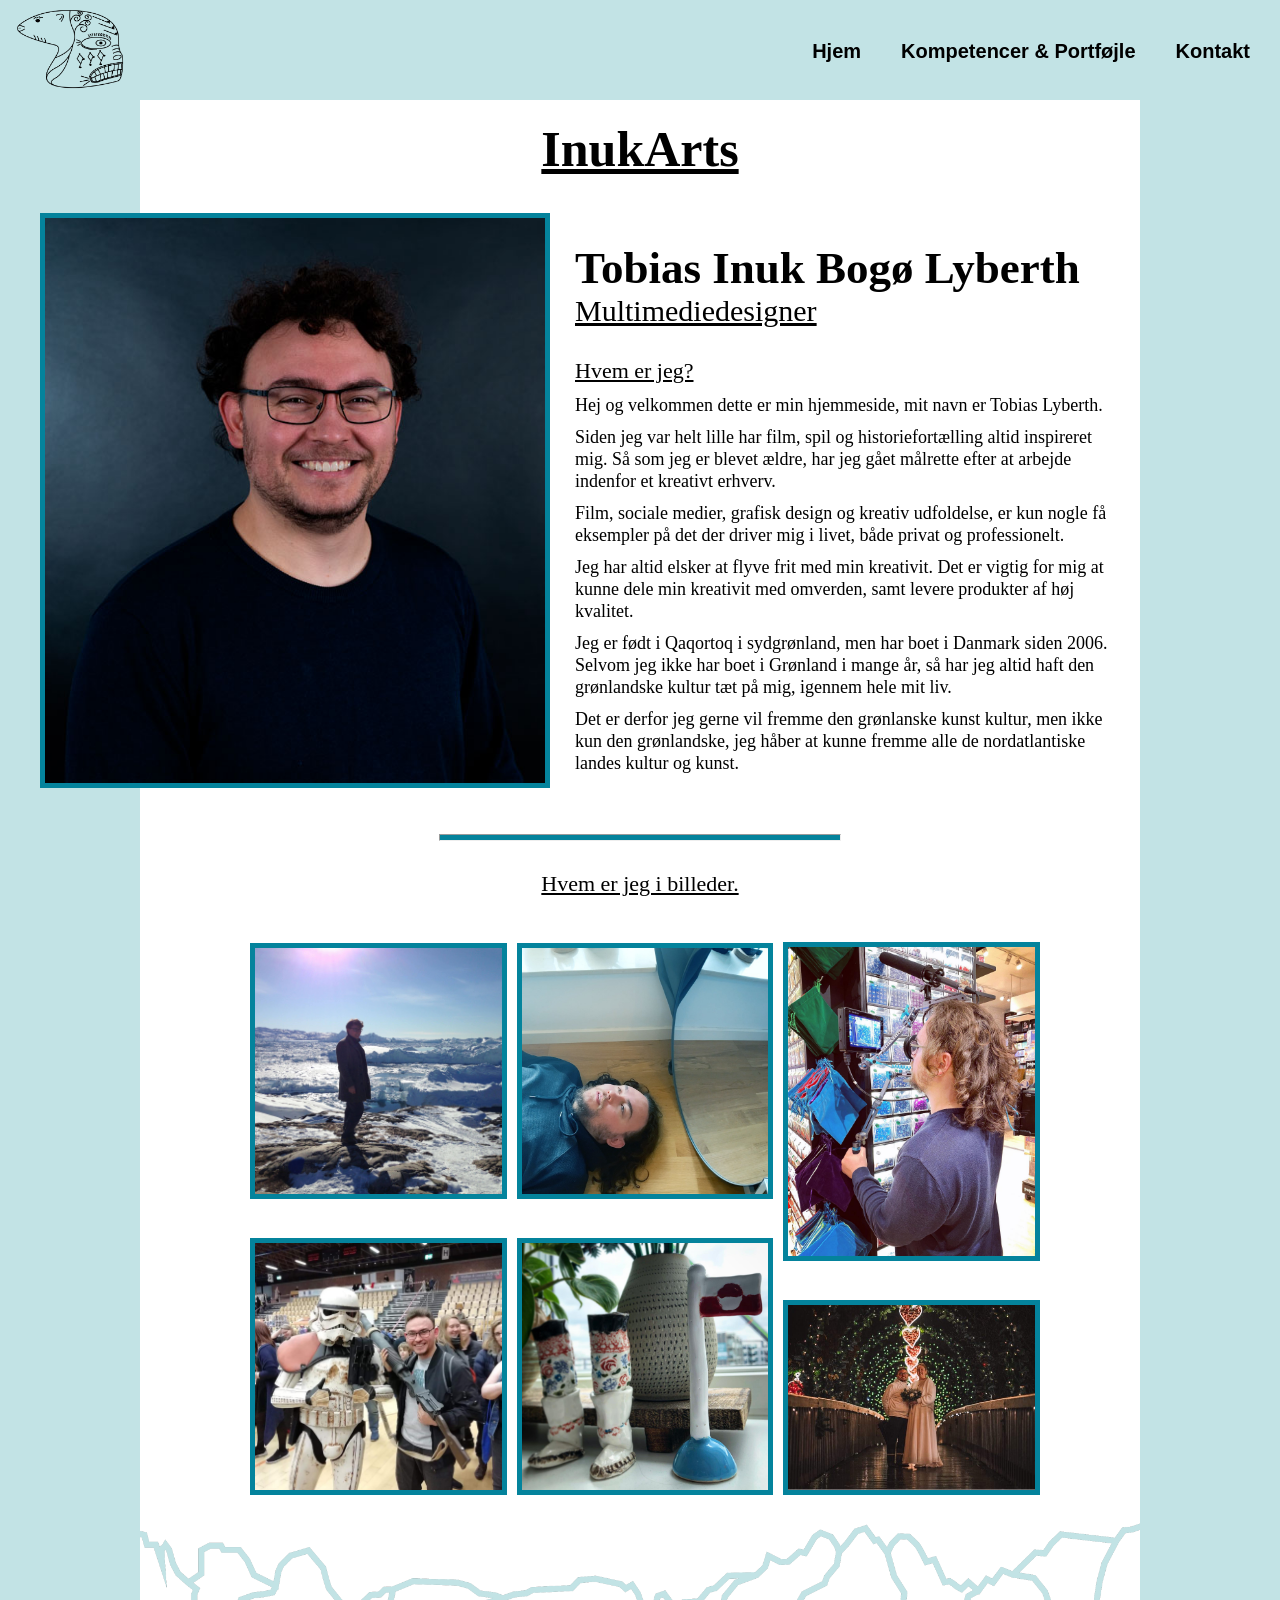
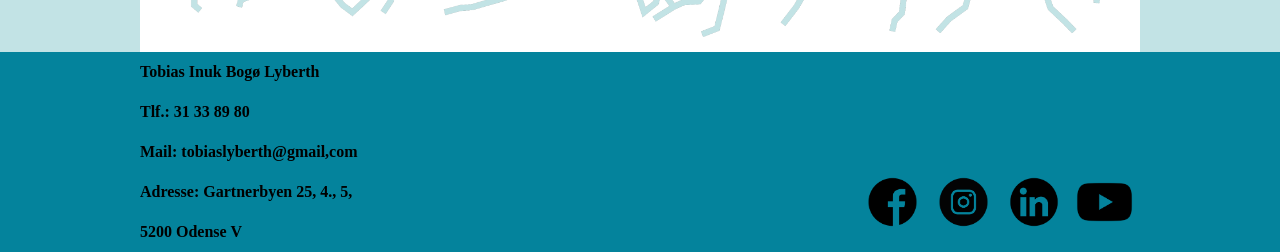
<file: anden version/index.html>
<!DOCTYPE html>
<html lang="da">

<head>

    <meta charset="UTF-8">
    <title>InukArts</title>
    <meta name="viewport" content="width=device-width, initial-scale=1.0">
    <link href="css-main.css" rel="stylesheet">
    <link href="css-container.css" rel="stylesheet">
    <link href="css-text.css" rel="stylesheet">

</head>

<body>

    <!--navigations bar-->
    <div class="box1"></div>

    <header class="header1">
        <div class="logo">
            <a href="index.html"><img src="billeder&videoer/inukatrs_logo-bold02.png" alt="InukArts logo"></a>
        </div>

        <nav class="nav">
            <ul class="item1">
                <li><a href="index.html">
                        <h2>Hjem</h2>
                    </a></li>
                <li><a href="kompetencer&portføjle.html">
                        <h2>Kompetencer & Portføjle</h2>
                    </a></li>
                <li><a href="kontakt.html">
                        <h2>Kontakt</h2>
                    </a></li>
            </ul>
        </nav>
    </header>

    <!--rammen for hjemmesiden-->
    <div class="wrapper">
        <h1 class="title1">InukArts</h1>
        <div class="pbfoto">
            <img src="billeder&videoer/forside-billede-web.jpg" alt="Mig">
            <h4>Tobias Inuk Bogø Lyberth</h4>
            <p class="udannelse">Multimediedesigner</p>
            <p class="hvemerjeg">Hvem er jeg?</p>
            <p class="mig1">Hej og velkommen dette er min hjemmeside, mit navn er Tobias Lyberth.</p>
            <p class="mig1">Siden jeg var helt lille har film, spil og historiefortælling altid inspireret mig. Så som
                jeg er blevet ældre, har jeg gået målrette efter at arbejde indenfor et kreativt erhverv.</p>
            <p class="mig1">Film, sociale medier, grafisk design og kreativ udfoldelse, er kun nogle få eksempler på det
                der driver mig i livet, både privat og professionelt.</p>
            <p class="mig1">Jeg har altid elsker at flyve frit med min kreativit. Det er vigtig for mig at kunne dele
                min kreativit med omverden, samt levere produkter af høj kvalitet.</p>
            <p class="mig1">Jeg er født i Qaqortoq i sydgrønland, men har boet i Danmark siden 2006. Selvom jeg ikke har
                boet i Grønland i mange år, så har jeg altid haft den grønlandske kultur tæt på mig, igennem hele mit
                liv.</p>
            <p class="mig1">Det er derfor jeg gerne vil fremme den grønlanske kunst kultur, men ikke kun den
                grønlandske, jeg håber at kunne fremme alle de nordatlantiske landes kultur og kunst.</p>

            <hr class="hr2">
        
            <p class="hvemerjeg2">Hvem er jeg i billeder.</p>
        
        <div class="billedermig">
            
            <div class="column">
                <img  src="billeder&videoer/ung-mig.jpg" alt="En ung mig">
                <img  src="billeder&videoer/star-wars.jpg" alt="STAR WARS">
            </div>
            <div class="column">
                <img  src="billeder&videoer/corona.jpg" alt="Corona">
                <img  src="billeder&videoer/groelandsk.jpg" alt="Kamikker">
            </div>
            <div class="column">
                <img  src="billeder&videoer/mig-på-arbejde.jpg" alt="Mig på arbejde">
                <img  src="billeder&videoer/bryllup.JPG" alt="Bryllup">
            </div>
        </div>

        </div>
        <div class="ishav">
            <img src="billeder&videoer/bundbillede.png" alt="ishav">
        </div>
    </div>

    <!--footer for hjemmesiden-->
    <footer class="footer1">
        <div class="wrapper-footer footer1-flex">
            <div class="oplysninger">
                <ul class="item2">
                    <li>
                        <h3>Tobias Inuk Bogø Lyberth</h3>
                    </li>
                    <li>
                        <h3>Tlf.: 31 33 89 80</h3>
                    </li>
                    <li>
                        <h3>Mail: tobiaslyberth@gmail,com</h3>
                    </li>
                    <li><a
                            href="https://www.google.com/maps/place/Gartnerbyen+25,+5200+Odense/@55.3953669,10.3548619,17z/data=!3m1!4b1!4m6!3m5!1s0x464cdfe820bb2b7b:0xb87500236441e39c!8m2!3d55.3953639!4d10.3574368!16s%2Fg%2F11r6rtnsw8?entry=ttu">
                            <h3 class="adresse">Adresse: Gartnerbyen 25, 4., 5, 5200 Odense V</h3>
                        </a></li>
                </ul>
            </div>
            <div class="social">
                <div class="facebook">
                    <a href="https://www.facebook.com/tobiaslyberth">
                        <img src="billeder&videoer/facebook_logo.png" alt="Facebook">
                        <img src="billeder&videoer/facebook_logo-hover.png" class="facebook-hover" alt="Facebook hover">
                    </a>
                </div>
                <div class="instagram">
                    <a href="https://www.instagram.com/tobias_lyberth/">
                        <img src="billeder&videoer/instagram_logo.png" alt="Instagram">
                        <img src="billeder&videoer/instagram_logo_hover.png" class="instagram-hover"
                            alt="Instagram hover">
                    </a>
                </div>
                <div class="linkedin">
                    <a href="https://www.linkedin.com/in/tobias-lyberth-909104238/">
                        <img src="billeder&videoer/linkedin_logo.png" alt="Linkedin">
                        <img src="billeder&videoer/linkedin_logo_hover.png" class="linkedin-hover" alt="Linkedin hover">
                    </a>
                </div>
                <div class="youtube">
                    <a href="https://www.youtube.com/channel/UC3QNZcIiZzQt-ZxKigrC2IA">
                        <img src="billeder&videoer/youtube_logo.png" alt="Youtube">
                        <img src="billeder&videoer/youtube_logo_hover.png" class="youtube-hover" alt="Youtube hover">
                    </a>
                </div>
            </div>
        </div>
    </footer>

</body>

</html>
</file>
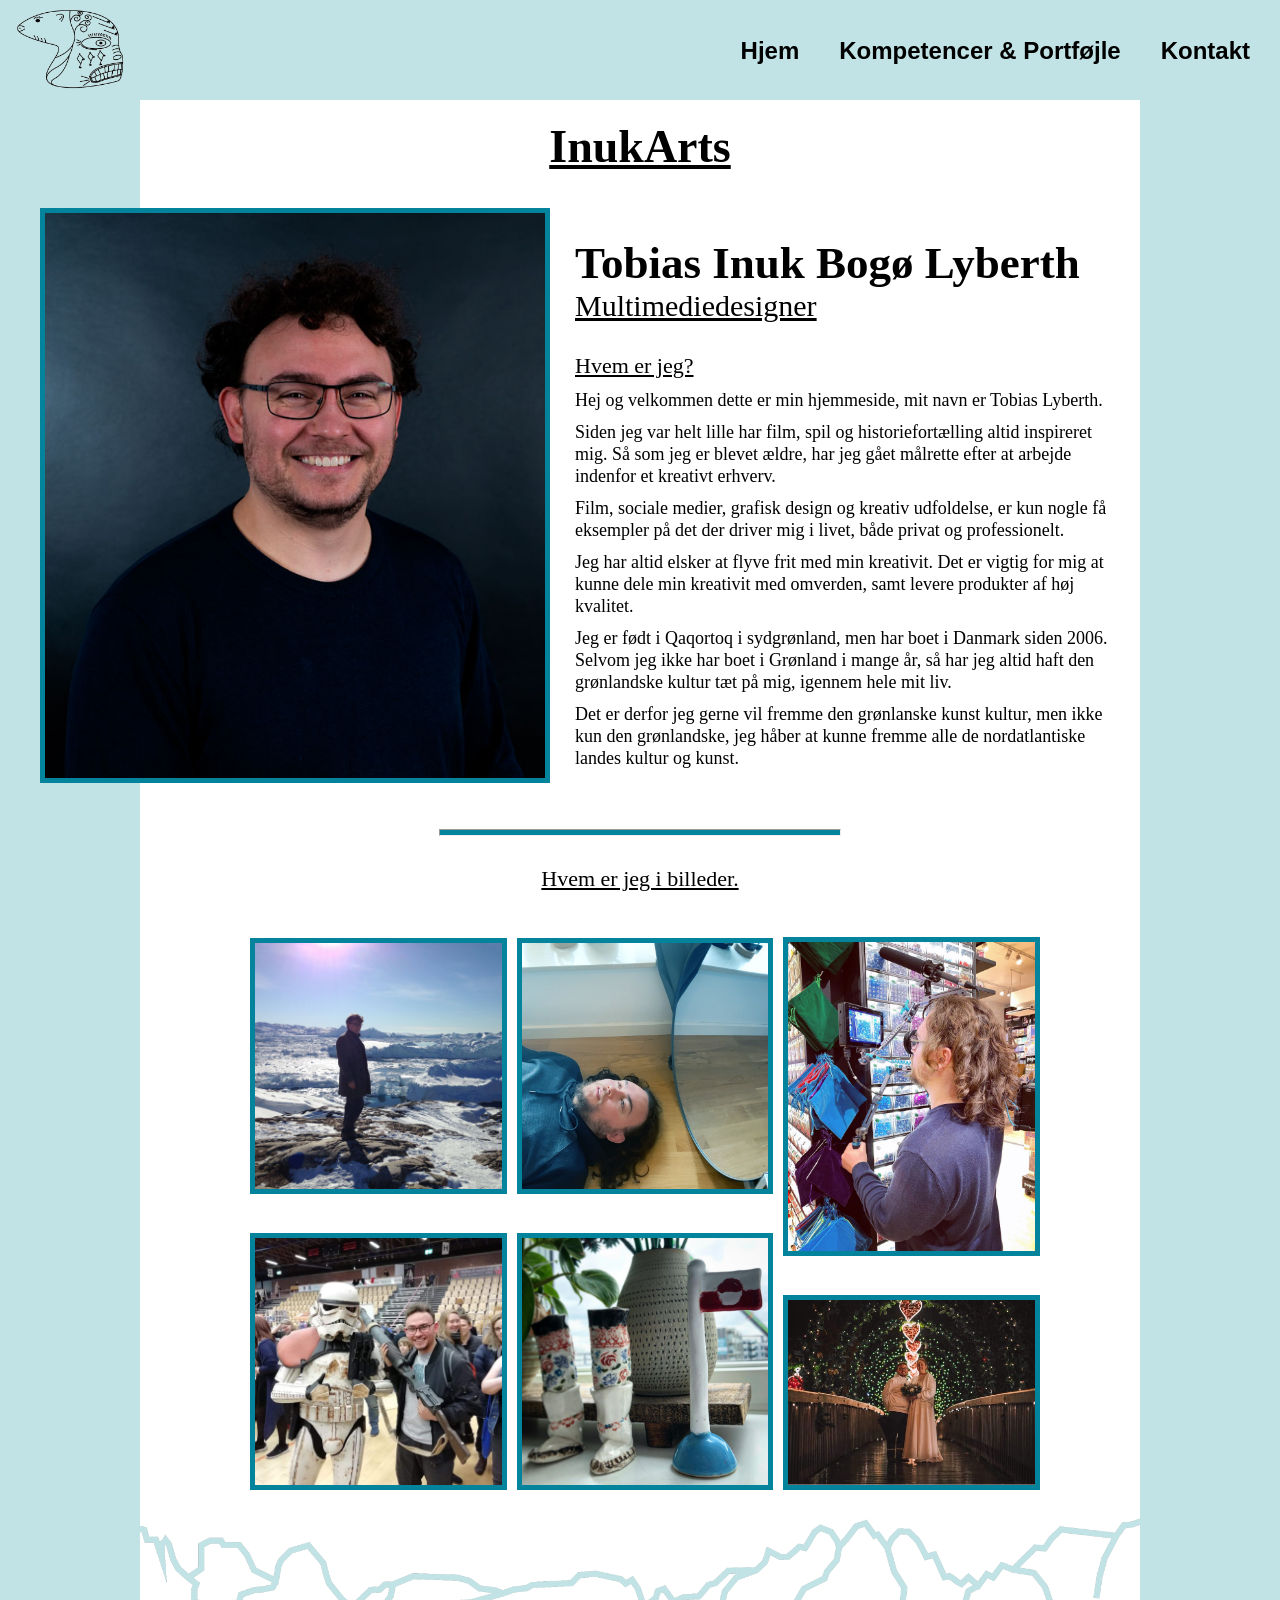
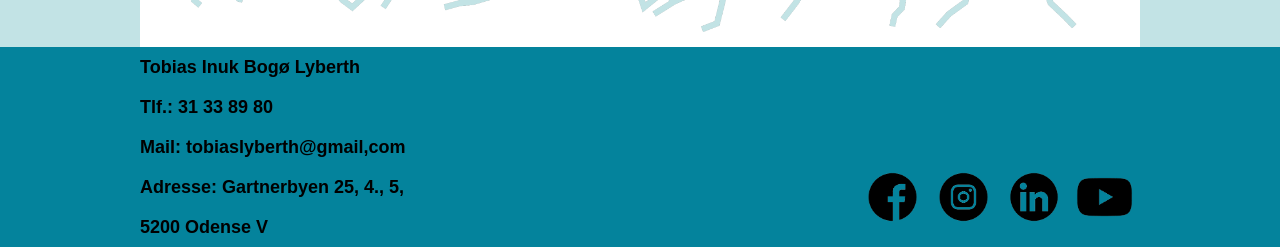
<file: tredje version - sidste version/index.html>
<!DOCTYPE html>
<html lang="da">

<head>

    <meta charset="UTF-8">
    <title>InukArts</title>
    <meta name="viewport" content="width=device-width, initial-scale=1.0">
    <link href="style.css" rel="stylesheet">

</head>

<body>

    <!--Header-->
    <div class="box1"></div>

    <header class="header1">
        <div class="logo">
            <a href="index.html"><img src="billeder&videoer/inukatrs-logo-web.png" alt="InukArts logo"></a>
        </div>

        <nav class="nav">
            <ul class="item1">
                <li><a href="index.html">
                        <h2>Hjem</h2>
                    </a></li>
                <li><a href="kompetencer&portføjle.html">
                        <h2>Kompetencer & Portføjle</h2>
                    </a></li>
                <li><a href="kontakt.html">
                        <h2>Kontakt</h2>
                    </a></li>
            </ul>
        </nav>
    </header>

    <!--rammen for hjemmesiden-->
    <div class="wrapper">
        <h1 class="title1">InukArts</h1>
        <div class="pbfoto">
            <img src="billeder&videoer/forside-billede-web.jpg" alt="Mig">
            <h4>Tobias Inuk Bogø Lyberth</h4>
            <p class="udannelse">Multimediedesigner</p>
            <p class="hvemerjeg">Hvem er jeg?</p>
            <p class="mig1">Hej og velkommen dette er min hjemmeside, mit navn er Tobias Lyberth.</p>
            <p class="mig1">Siden jeg var helt lille har film, spil og historiefortælling altid inspireret mig. Så som
                jeg er blevet ældre, har jeg gået målrette efter at arbejde indenfor et kreativt erhverv.</p>
            <p class="mig1">Film, sociale medier, grafisk design og kreativ udfoldelse, er kun nogle få eksempler på det
                der driver mig i livet, både privat og professionelt.</p>
            <p class="mig1">Jeg har altid elsker at flyve frit med min kreativit. Det er vigtig for mig at kunne dele
                min kreativit med omverden, samt levere produkter af høj kvalitet.</p>
            <p class="mig1">Jeg er født i Qaqortoq i sydgrønland, men har boet i Danmark siden 2006. Selvom jeg ikke har
                boet i Grønland i mange år, så har jeg altid haft den grønlandske kultur tæt på mig, igennem hele mit
                liv.</p>
            <p class="mig1">Det er derfor jeg gerne vil fremme den grønlanske kunst kultur, men ikke kun den
                grønlandske, jeg håber at kunne fremme alle de nordatlantiske landes kultur og kunst.</p>

            <hr>
        
            <p class="hvemerjeg2">Hvem er jeg i billeder.</p>
        
        <div class="billedermig">
            
            <div class="column">
                <img  src="billeder&videoer/ung-mig.jpg" alt="En ung mig">
                <img  src="billeder&videoer/star-wars.jpg" alt="STAR WARS">
            </div>
            <div class="column">
                <img  src="billeder&videoer/corona.jpg" alt="Corona">
                <img  src="billeder&videoer/groelandsk.jpg" alt="Kamikker">
            </div>
            <div class="column">
                <img  src="billeder&videoer/mig-på-arbejde.jpg" alt="Mig på arbejde">
                <img  src="billeder&videoer/bryllup.JPG" alt="Bryllup">
            </div>
        </div>

        </div>
        <div class="ishav">
            <img src="billeder&videoer/bundbillede.png" alt="ishav">
        </div>
    </div>

    <!--footer for hjemmesiden-->
    <footer class="footer1">
        <div class="wrapper-footer footer1-flex">
            <div class="oplysninger">
                <ul class="item2">
                    <li>
                        <h3>Tobias Inuk Bogø Lyberth</h3>
                    </li>
                    <li>
                        <h3>Tlf.: 31 33 89 80</h3>
                    </li>
                    <li>
                        <h3>Mail: tobiaslyberth@gmail,com</h3>
                    </li>
                    <li><a
                            href="https://www.google.com/maps/place/Gartnerbyen+25,+5200+Odense/@55.3953669,10.3548619,17z/data=!3m1!4b1!4m6!3m5!1s0x464cdfe820bb2b7b:0xb87500236441e39c!8m2!3d55.3953639!4d10.3574368!16s%2Fg%2F11r6rtnsw8?entry=ttu">
                            <h3 class="adresse">Adresse: Gartnerbyen 25, 4., 5, 5200 Odense V</h3>
                        </a></li>
                </ul>
            </div>
            <div class="social">
                <div class="facebook">
                    <a href="https://www.facebook.com/tobiaslyberth">
                        <img src="billeder&videoer/facebook_logo.png" alt="Facebook">
                        <img src="billeder&videoer/facebook_logo-hover.png" class="facebook-hover" alt="Facebook hover">
                    </a>
                </div>
                <div class="instagram">
                    <a href="https://www.instagram.com/tobias_lyberth/">
                        <img src="billeder&videoer/instagram_logo.png" alt="Instagram">
                        <img src="billeder&videoer/instagram_logo_hover.png" class="instagram-hover"
                            alt="Instagram hover">
                    </a>
                </div>
                <div class="linkedin">
                    <a href="https://www.linkedin.com/in/tobias-lyberth-909104238/">
                        <img src="billeder&videoer/linkedin_logo.png" alt="Linkedin">
                        <img src="billeder&videoer/linkedin_logo_hover.png" class="linkedin-hover" alt="Linkedin hover">
                    </a>
                </div>
                <div class="youtube">
                    <a href="https://www.youtube.com/channel/UC3QNZcIiZzQt-ZxKigrC2IA">
                        <img src="billeder&videoer/youtube_logo.png" alt="Youtube">
                        <img src="billeder&videoer/youtube_logo_hover.png" class="youtube-hover" alt="Youtube hover">
                    </a>
                </div>
            </div>
        </div>
    </footer>

</body>

</html>
</file>
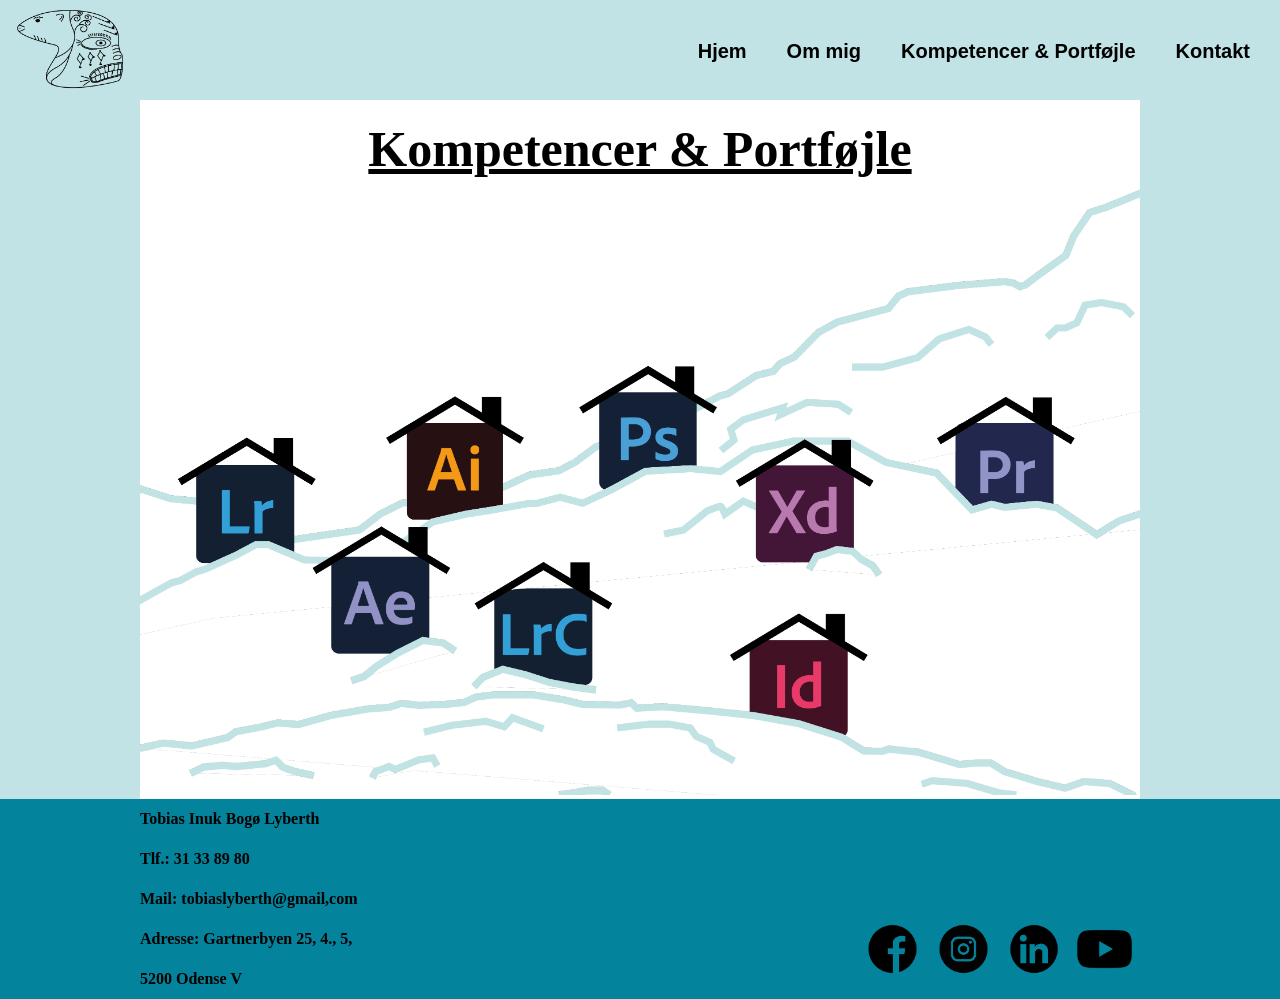
<file: anden version/html-kompetencer.html>
<!DOCTYPE html>
<html>

<head>

    <meta charset="UTF-8">
    <title>InukArts</title>
    <meta name="viewport" content="width=device-width, initial-scale=1.0">
    <link href="css-main.css" rel="stylesheet">
    <link href="css-container.css" rel="stylesheet">
    <link href="css-text.css" rel="stylesheet">

</head>

<body>

    <!--navigations bar-->
    <div class="box1"></div>

    <header class="header1">
        <div class="logo">
            <a href="html-main.html"><img src="billeder&videoer/inukatrs_logo-bold02.png" alt="InukArts logo"></a>
        </div>
        <nav class="nav">
            <ul class="item1">
                <li><a href="html-main.html">
                    <h2>Hjem</h2>
                </a></li>
                <li><a href="html-om_mig.html">
                    <h2>Om mig</h2>
                </a></li>
                <li><a href="html-kompetencer.html">
                    <h2>Kompetencer & Portføjle</h2>
                </a></li>
                <li><a href="html-kontakt.html">
                    <h2>Kontakt</h2>
                </a></li>
        </nav>
    </header>

    <!--rammen for hjemmesiden-->
    <div class="wrapper">
        <h1 class="title1">Kompetencer & Portføjle</h1>
        <div class="bundbillede">
            <img src="billeder&videoer/adobe_huse.png" alt="Adobe huse">
        </div>
    </div>
    

    <!--footer for hjemmesiden-->
    <footer class="footer1">
        <div class="wrapper-footer footer1-flex">
            <div class="oplysninger">
                <ul class="item2">
                    <li>
                        <h3>Tobias Inuk Bogø Lyberth</h3>
                    </li>
                    <li>
                        <h3>Tlf.: 31 33 89 80</h3>
                    </li>
                    <li>
                        <h3>Mail: tobiaslyberth@gmail,com</h3>
                    </li>
                    <li><a href="https://www.google.com/maps/place/Gartnerbyen+25,+5200+Odense/@55.3953669,10.3548619,17z/data=!3m1!4b1!4m6!3m5!1s0x464cdfe820bb2b7b:0xb87500236441e39c!8m2!3d55.3953639!4d10.3574368!16s%2Fg%2F11r6rtnsw8?entry=ttu">
                        <h3 class="adresse">Adresse: Gartnerbyen 25, 4., 5, 5200 Odense V</h3>
                    </a></li>
                </ul>
            </div>
            <div class="social">
                <div class="facebook">
                    <a href="https://www.facebook.com/tobiaslyberth">
                        <img src="billeder&videoer/facebook_logo.png" alt="Facebook">
                        <img src="billeder&videoer/facebook_logo-hover.png" class="facebook-hover" alt="Facebook hover">
                    </a>
                </div>
                <div class="instagram">
                    <a href="https://www.instagram.com/tobias_lyberth/">
                        <img src="billeder&videoer/instagram_logo.png" alt="Instagram">
                        <img src="billeder&videoer/instagram_logo_hover.png" class="instagram-hover" alt="Instagram hover">
                    </a>
                </div>
                <div class="linkedin">
                    <a href="https://www.linkedin.com/in/tobias-lyberth-909104238/">
                        <img src="billeder&videoer/linkedin_logo.png" alt="Linkedin">
                        <img src="billeder&videoer/linkedin_logo_hover.png" class="linkedin-hover" alt="Linkedin hover">
                    </a>
                </div>
                <div class="youtube">
                    <a href="https://www.youtube.com/channel/UC3QNZcIiZzQt-ZxKigrC2IA">
                        <img src="billeder&videoer/youtube_logo.png" alt="Youtube">
                        <img src="billeder&videoer/youtube_logo_hover.png" class="youtube-hover" alt="Youtube hover">
                    </a>
                </div>
            </div>
        </div>
    </footer>
    
</body>

</html>
</file>
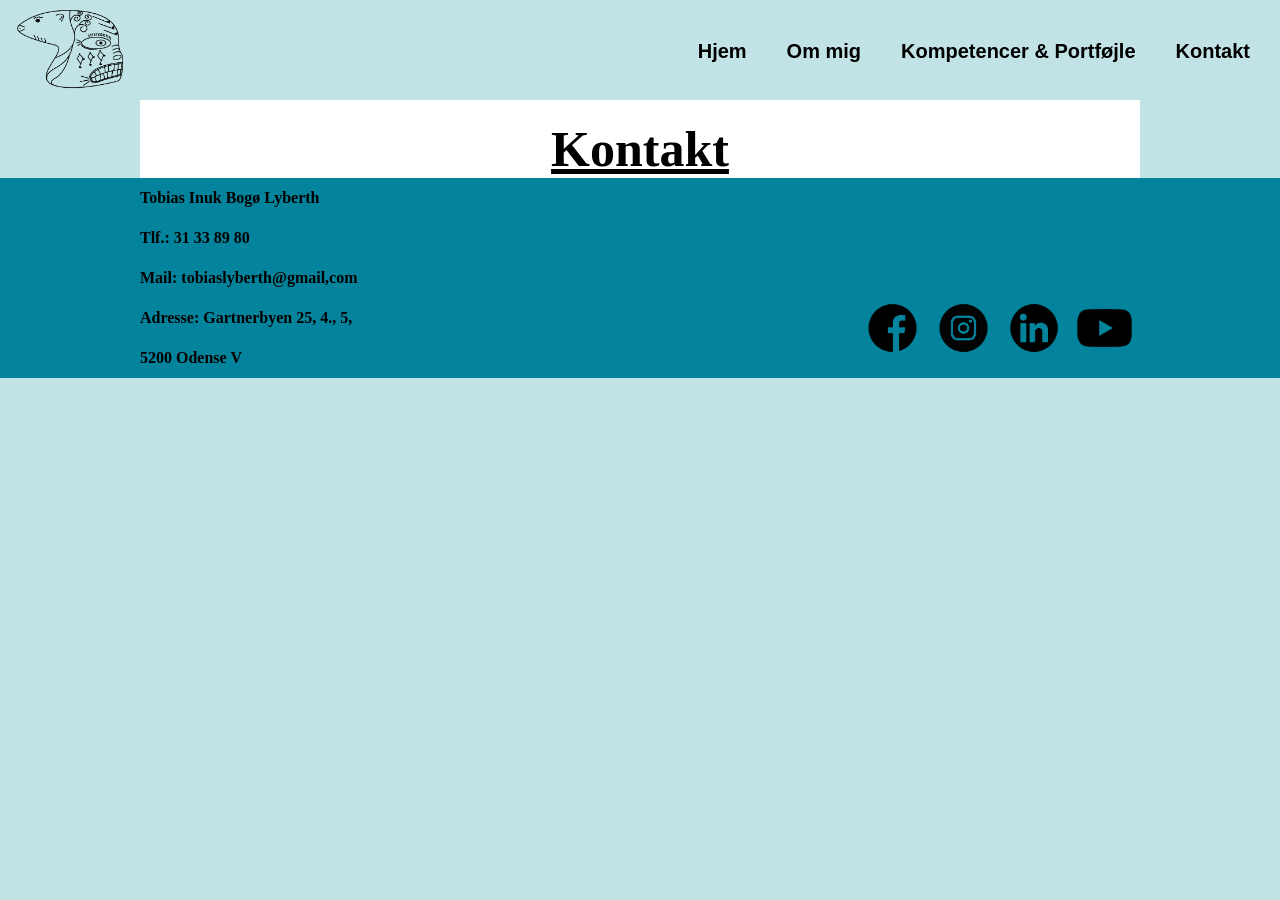
<file: anden version/html-kontakt.html>
<!DOCTYPE html>
<html>

<head>

    <meta charset="UTF-8">
    <title>InukArts</title>
    <meta name="viewport" content="width=device-width, initial-scale=1.0">
    <link href="css-main.css" rel="stylesheet">
    <link href="css-container.css" rel="stylesheet">
    <link href="css-text.css" rel="stylesheet">

</head>

<body>

    <!--navigations bar-->
    <div class="box1"></div>
    
    <header class="header1">
        <div class="logo">
            <a href="html-main.html"><img src="billeder&videoer/inukatrs_logo-bold02.png" alt="InukArts logo"></a>
        </div>
        <nav class="nav">
            <ul class="item1">
                <li><a href="html-main.html">
                    <h2>Hjem</h2>
                </a></li>
                <li><a href="html-om_mig.html">
                    <h2>Om mig</h2>
                </a></li>
                <li><a href="html-kompetencer.html">
                    <h2>Kompetencer & Portføjle</h2>
                </a></li>
                <li><a href="html-kontakt.html">
                    <h2>Kontakt</h2>
                </a></li>
        </nav>
    </header>

    <!--rammen for hjemmesiden-->
    <div class="wrapper">
        <h1 class="title1">Kontakt</h1>
    </div>

    <!--footer for hjemmesiden-->
    <footer class="footer1">
        <div class="wrapper-footer footer1-flex">
            <div class="oplysninger">
                <ul class="item2">
                    <li>
                        <h3>Tobias Inuk Bogø Lyberth</h3>
                    </li>
                    <li>
                        <h3>Tlf.: 31 33 89 80</h3>
                    </li>
                    <li>
                        <h3>Mail: tobiaslyberth@gmail,com</h3>
                    </li>
                    <li><a href="https://www.google.com/maps/place/Gartnerbyen+25,+5200+Odense/@55.3953669,10.3548619,17z/data=!3m1!4b1!4m6!3m5!1s0x464cdfe820bb2b7b:0xb87500236441e39c!8m2!3d55.3953639!4d10.3574368!16s%2Fg%2F11r6rtnsw8?entry=ttu">
                        <h3 class="adresse">Adresse: Gartnerbyen 25, 4., 5, 5200 Odense V</h3>
                    </a></li>
                </ul>
            </div>
            <div class="social">
                <div class="facebook">
                    <a href="https://www.facebook.com/tobiaslyberth">
                        <img src="billeder&videoer/facebook_logo.png" alt="Facebook">
                        <img src="billeder&videoer/facebook_logo-hover.png" class="facebook-hover" alt="Facebook hover">
                    </a>
                </div>
                <div class="instagram">
                    <a href="https://www.instagram.com/tobias_lyberth/">
                        <img src="billeder&videoer/instagram_logo.png" alt="Instagram">
                        <img src="billeder&videoer/instagram_logo_hover.png" class="instagram-hover" alt="Instagram hover">
                    </a>
                </div>
                <div class="linkedin">
                    <a href="https://www.linkedin.com/in/tobias-lyberth-909104238/">
                        <img src="billeder&videoer/linkedin_logo.png" alt="Linkedin">
                        <img src="billeder&videoer/linkedin_logo_hover.png" class="linkedin-hover" alt="Linkedin hover">
                    </a>
                </div>
                <div class="youtube">
                    <a href="https://www.youtube.com/channel/UC3QNZcIiZzQt-ZxKigrC2IA">
                        <img src="billeder&videoer/youtube_logo.png" alt="Youtube">
                        <img src="billeder&videoer/youtube_logo_hover.png" class="youtube-hover" alt="Youtube hover">
                    </a>
                </div>
            </div>
        </div>
    </footer>
    
</body>

</html>
</file>
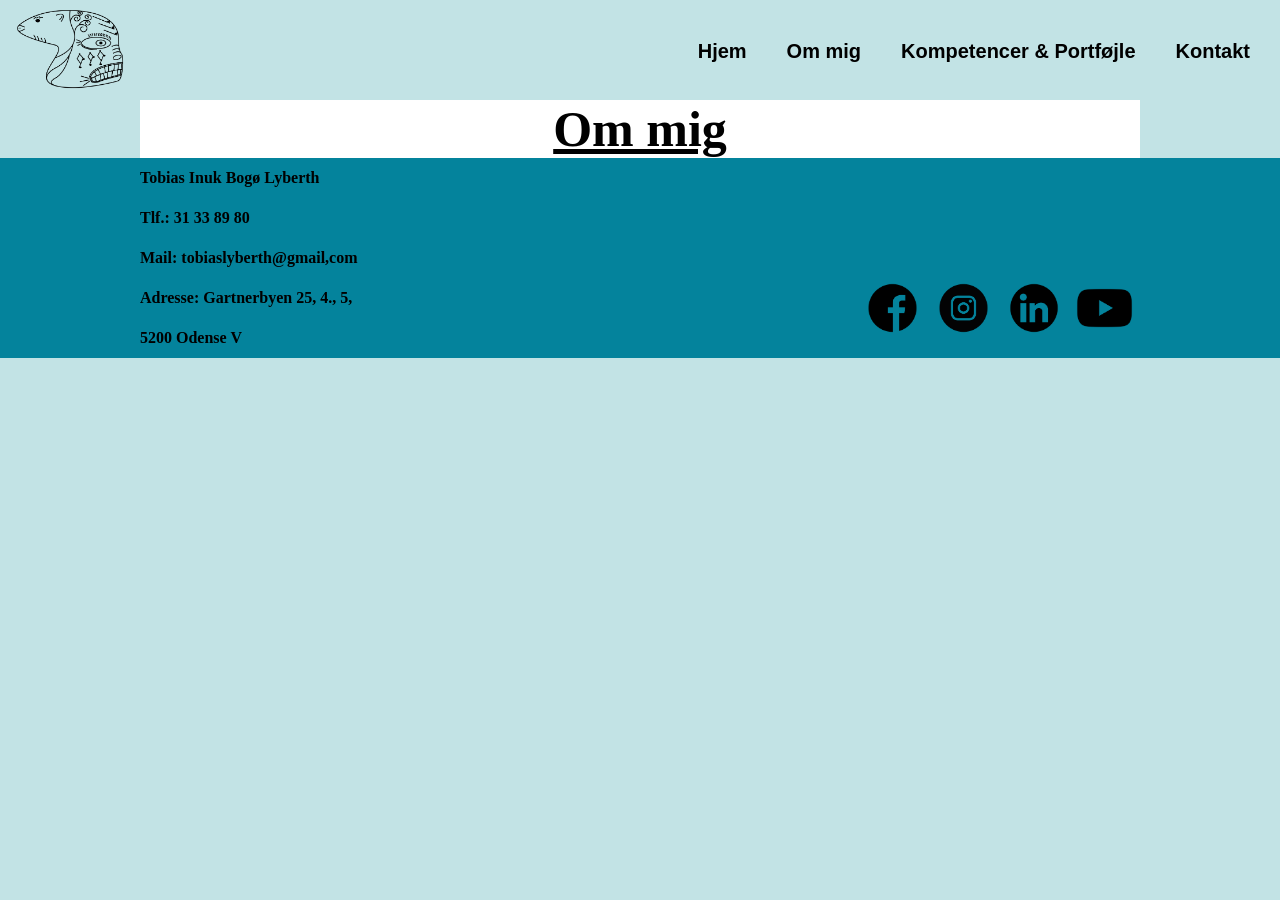
<file: anden version/html-om_mig.html>
<!DOCTYPE html>
<html>

<head>

    <meta charset="UTF-8">
    <title>InukArts</title>
    <meta name="viewport" content="width=device-width, initial-scale=1.0">
    <link href="css-main.css" rel="stylesheet">
    <link href="css-container.css" rel="stylesheet">
    <link href="css-text.css" rel="stylesheet">

</head>

<body>

    <!--navigations bar-->
    <div class="box1"></div>

    <header class="header1">
        <div class="logo">
            <a href="html-main.html"><img src="billeder&videoer/inukatrs_logo-bold02.png" alt="InukArts logo"></a>
        </div>
        <nav class="nav">
            <ul class="item1">
                <li><a href="html-main.html">
                    <h2>Hjem</h2>
                </a></li>
                <li><a href="html-om_mig.html">
                    <h2>Om mig</h2>
                </a></li>
                <li><a href="html-kompetencer.html">
                    <h2>Kompetencer & Portføjle</h2>
                </a></li>
                <li><a href="html-kontakt.html">
                    <h2>Kontakt</h2>
                </a></li>
        </nav>
    </header>
    
    <!--rammen for hjemmesiden-->
    <div class="wrapper">
        <h1>Om mig</h1>
    </div>

    <!--footer for hjemmesiden-->
    <footer class="footer1">
        <div class="wrapper-footer footer1-flex">
            <div class="oplysninger">
                <ul class="item2">
                    <li>
                        <h3>Tobias Inuk Bogø Lyberth</h3>
                    </li>
                    <li>
                        <h3>Tlf.: 31 33 89 80</h3>
                    </li>
                    <li>
                        <h3>Mail: tobiaslyberth@gmail,com</h3>
                    </li>
                    <li><a href="https://www.google.com/maps/place/Gartnerbyen+25,+5200+Odense/@55.3953669,10.3548619,17z/data=!3m1!4b1!4m6!3m5!1s0x464cdfe820bb2b7b:0xb87500236441e39c!8m2!3d55.3953639!4d10.3574368!16s%2Fg%2F11r6rtnsw8?entry=ttu">
                        <h3 class="adresse">Adresse: Gartnerbyen 25, 4., 5, 5200 Odense V</h3>
                    </a></li>
                </ul>
            </div>
            <div class="social">
                <div class="facebook">
                    <a href="https://www.facebook.com/tobiaslyberth">
                        <img src="billeder&videoer/facebook_logo.png" alt="Facebook">
                        <img src="billeder&videoer/facebook_logo-hover.png" class="facebook-hover" alt="Facebook hover">
                    </a>
                </div>
                <div class="instagram">
                    <a href="https://www.instagram.com/tobias_lyberth/">
                        <img src="billeder&videoer/instagram_logo.png" alt="Instagram">
                        <img src="billeder&videoer/instagram_logo_hover.png" class="instagram-hover" alt="Instagram hover">
                    </a>
                </div>
                <div class="linkedin">
                    <a href="https://www.linkedin.com/in/tobias-lyberth-909104238/">
                        <img src="billeder&videoer/linkedin_logo.png" alt="Linkedin">
                        <img src="billeder&videoer/linkedin_logo_hover.png" class="linkedin-hover" alt="Linkedin hover">
                    </a>
                </div>
                <div class="youtube">
                    <a href="https://www.youtube.com/channel/UC3QNZcIiZzQt-ZxKigrC2IA">
                        <img src="billeder&videoer/youtube_logo.png" alt="Youtube">
                        <img src="billeder&videoer/youtube_logo_hover.png" class="youtube-hover" alt="Youtube hover">
                    </a>
                </div>
            </div>
        </div>
    </footer>
    
</body>

</html>
</file>
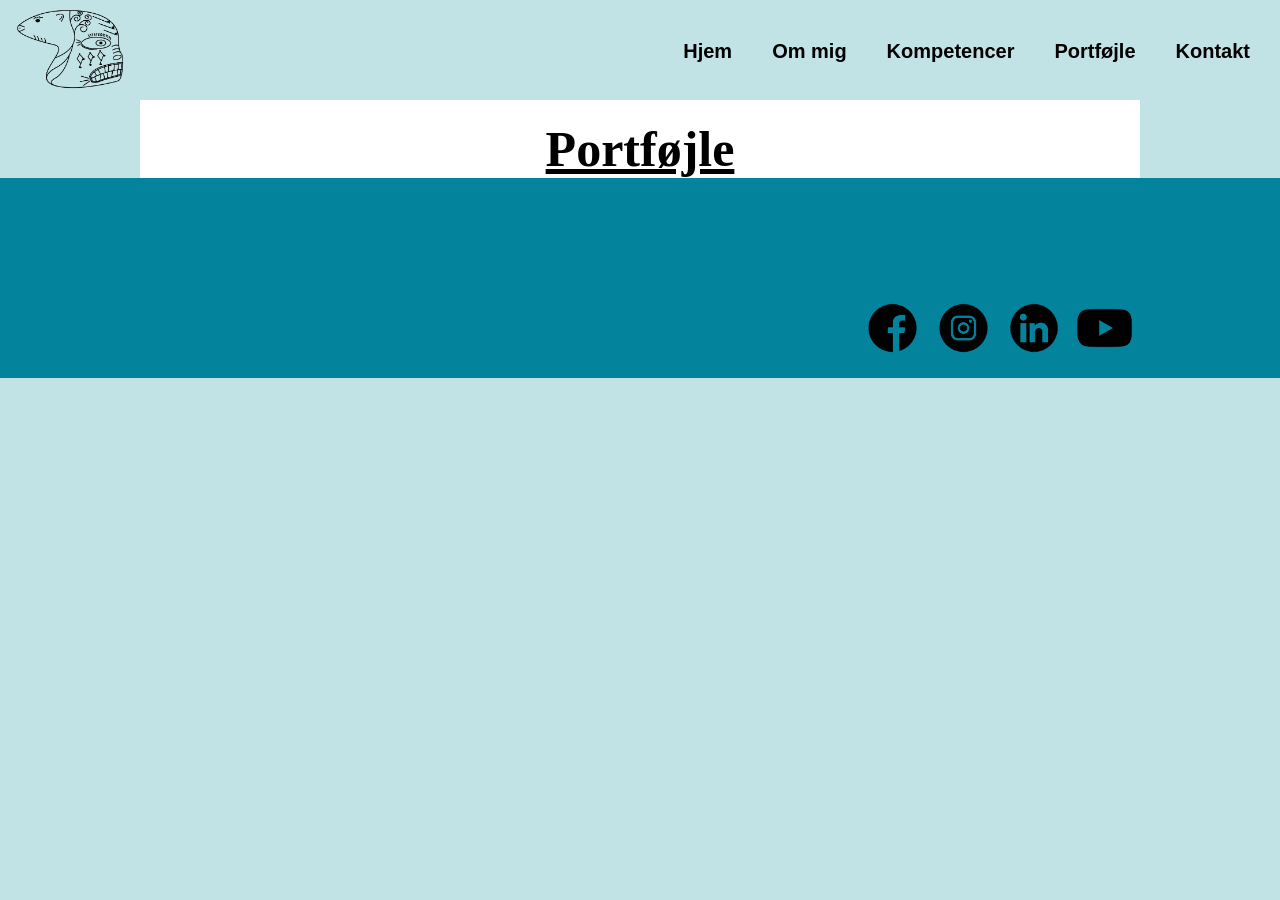
<file: anden version/html-portføjle.html>
<!DOCTYPE html>
<html>

<head>

    <meta charset="UTF-8">
    <title>InukArts</title>
    <meta name="viewport" content="width=device-width, initial-scale=1.0">
    <link href="css-main.css" rel="stylesheet">
    <link href="css-container.css" rel="stylesheet">
    <link href="css-text.css" rel="stylesheet">

</head>

<body>

    <!--navigations bar-->
    <header class="header1">
        <div class="logo">
            <a href="html-main.html"><img src="billeder&videoer/inukatrs_logo-bold02.png" alt="InukArts logo"></a>
        </div>
        <nav class="nav">
            <ul class="item1">
                <li><a href="html-main.html">
                    <h2>Hjem</h2>
                </a></li>
                <li><a href="html-om_mig.html">
                    <h2>Om mig</h2>
                </a></li>
                <li><a href="html-kompetencer.html">
                    <h2>Kompetencer</h2>
                </a></li>
                <li><a href="html-portføjle.html">
                    <h2>Portføjle</h2>
                </a></li>
                <li><a href="html-kontakt.html">
                    <h2>Kontakt</h2>
                </a></li>
        </nav>
    </header>

    <!--rammen for hjemmesiden-->
    <div class="wrapper">
        <h1 class="title1">Portføjle</h1>
    </div>

    <!--footer for hjemmesiden-->
    <footer class="footer1">
        <div class="wrapper-footer footer1-flex">
            <div class="social">
                <div class="facebook">
                    <a href="https://www.facebook.com/tobiaslyberth">
                        <img src="billeder&videoer/facebook_logo.png" alt="Facebook">
                        <img src="billeder&videoer/facebook_logo-hover.png" class="facebook-hover" alt="Facebook hover">
                    </a>
                </div>
                <div class="instagram">
                    <a href="https://www.instagram.com/tobias_lyberth/">
                        <img src="billeder&videoer/instagram_logo.png" alt="Instagram">
                        <img src="billeder&videoer/instagram_logo_hover.png" class="instagram-hover" alt="Instagram hover">
                    </a>
                </div>
                <div class="linkedin">
                    <a href="https://www.linkedin.com/in/tobias-lyberth-909104238/">
                        <img src="billeder&videoer/linkedin_logo.png" alt="Linkedin">
                        <img src="billeder&videoer/linkedin_logo_hover.png" class="linkedin-hover" alt="Linkedin hover">
                    </a>
                </div>
                <div class="youtube">
                    <a href="https://www.youtube.com/channel/UC3QNZcIiZzQt-ZxKigrC2IA">
                        <img src="billeder&videoer/youtube_logo.png" alt="Youtube">
                        <img src="billeder&videoer/youtube_logo_hover.png" class="youtube-hover" alt="Youtube hover">
                    </a>
                </div>
            </div>
        </div>
    </footer>
    
</body>

</html>
</file>
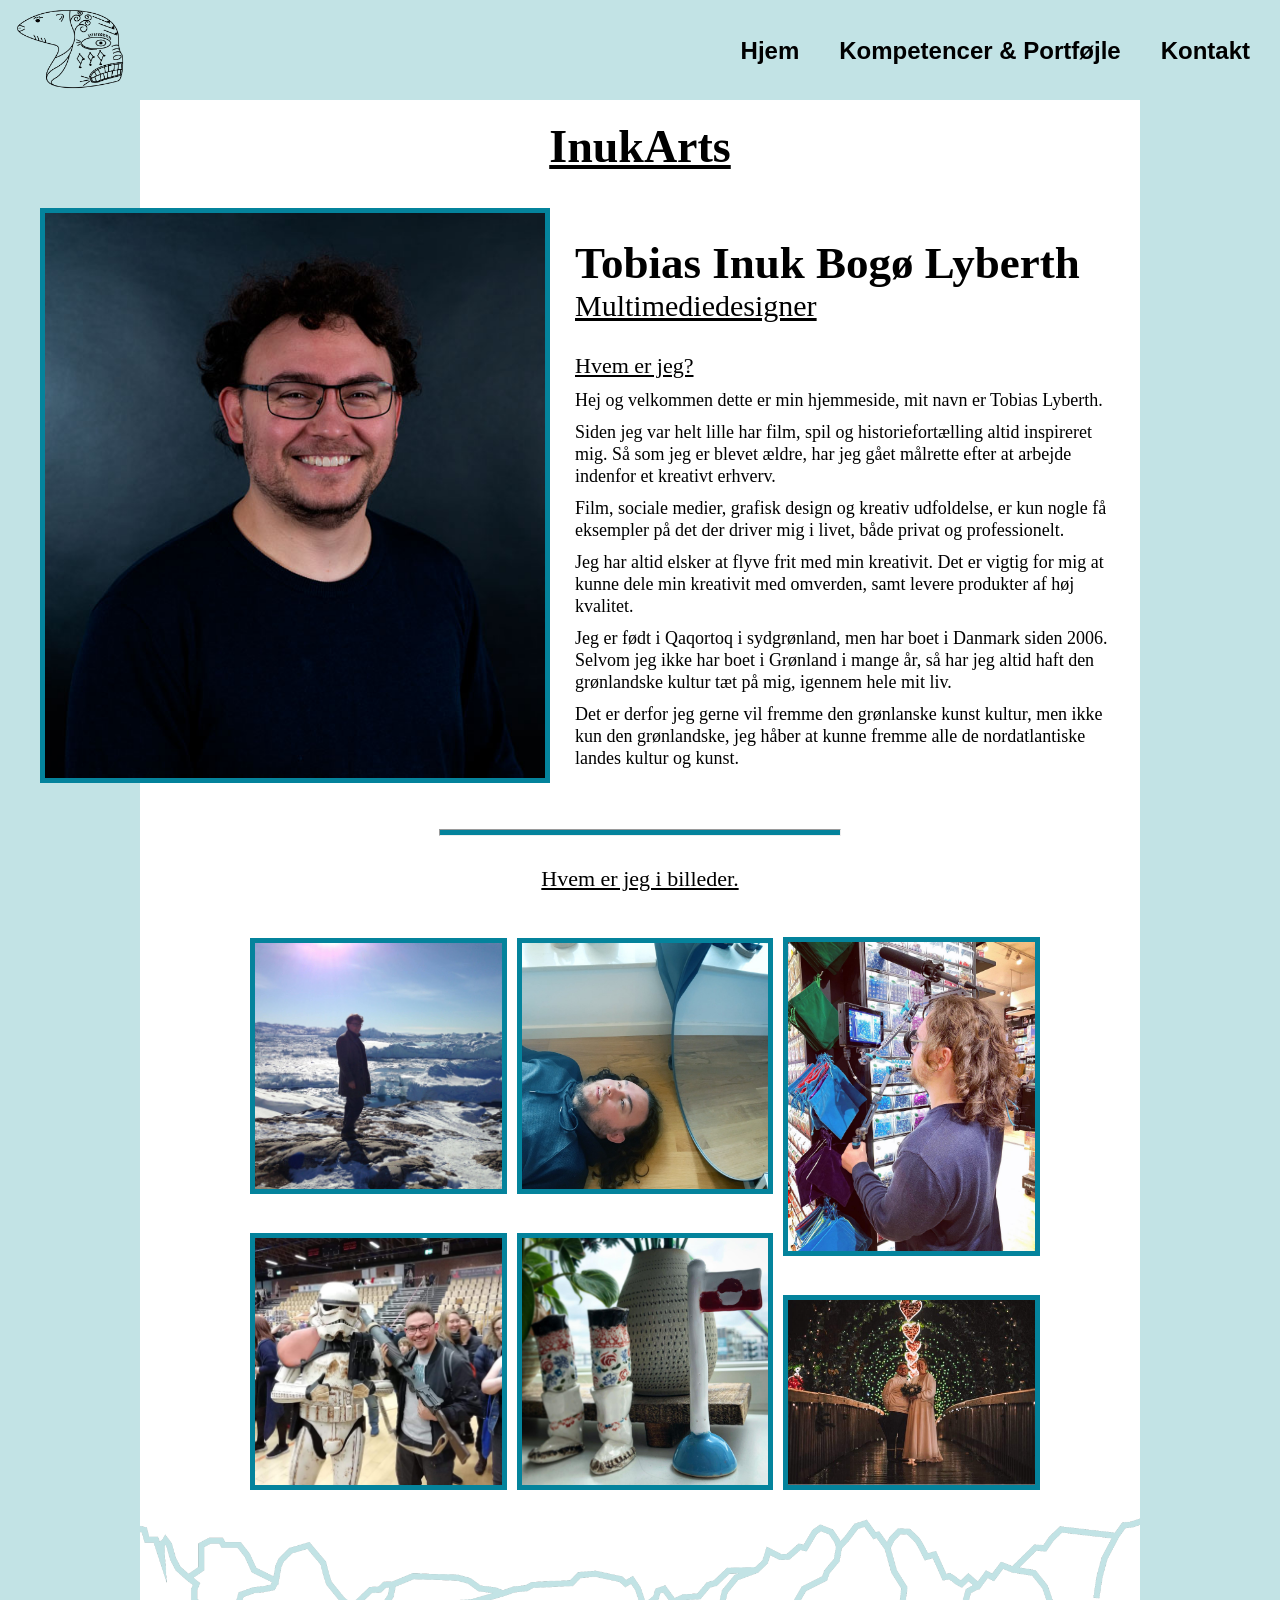
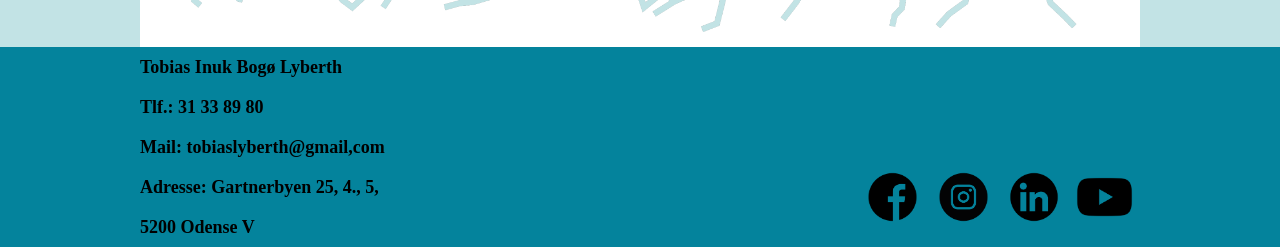
<file: anden version/index copy.html>
<!DOCTYPE html>
<html lang="da">

<head>

    <meta charset="UTF-8">
    <title>InukArts</title>
    <meta name="viewport" content="width=device-width, initial-scale=1.0">
    <link href="style.css" rel="stylesheet">

</head>

<body>

    <!--Header-->
    <div class="box1"></div>

    <header class="header1">
        <div class="logo">
            <a href="index copy.html"><img src="billeder&videoer/inukatrs_logo-bold02.png" alt="InukArts logo"></a>
        </div>

        <nav class="nav">
            <ul class="item1">
                <li><a href="index copy.html">
                        <h2>Hjem</h2>
                    </a></li>
                <li><a href="kompetencer&portføjle copy.html">
                        <h2>Kompetencer & Portføjle</h2>
                    </a></li>
                <li><a href="kontakt copy.html">
                        <h2>Kontakt</h2>
                    </a></li>
            </ul>
        </nav>
    </header>

    <!--rammen for hjemmesiden-->
    <div class="wrapper">
        <h1 class="title1">InukArts</h1>
        <div class="pbfoto">
            <img src="billeder&videoer/forside-billede-web.jpg" alt="Mig">
            <h4>Tobias Inuk Bogø Lyberth</h4>
            <p class="udannelse">Multimediedesigner</p>
            <p class="hvemerjeg">Hvem er jeg?</p>
            <p class="mig1">Hej og velkommen dette er min hjemmeside, mit navn er Tobias Lyberth.</p>
            <p class="mig1">Siden jeg var helt lille har film, spil og historiefortælling altid inspireret mig. Så som
                jeg er blevet ældre, har jeg gået målrette efter at arbejde indenfor et kreativt erhverv.</p>
            <p class="mig1">Film, sociale medier, grafisk design og kreativ udfoldelse, er kun nogle få eksempler på det
                der driver mig i livet, både privat og professionelt.</p>
            <p class="mig1">Jeg har altid elsker at flyve frit med min kreativit. Det er vigtig for mig at kunne dele
                min kreativit med omverden, samt levere produkter af høj kvalitet.</p>
            <p class="mig1">Jeg er født i Qaqortoq i sydgrønland, men har boet i Danmark siden 2006. Selvom jeg ikke har
                boet i Grønland i mange år, så har jeg altid haft den grønlandske kultur tæt på mig, igennem hele mit
                liv.</p>
            <p class="mig1">Det er derfor jeg gerne vil fremme den grønlanske kunst kultur, men ikke kun den
                grønlandske, jeg håber at kunne fremme alle de nordatlantiske landes kultur og kunst.</p>

            <hr>
        
            <p class="hvemerjeg2">Hvem er jeg i billeder.</p>
        
        <div class="billedermig">
            
            <div class="column">
                <img  src="billeder&videoer/ung-mig.jpg" alt="En ung mig">
                <img  src="billeder&videoer/star-wars.jpg" alt="STAR WARS">
            </div>
            <div class="column">
                <img  src="billeder&videoer/corona.jpg" alt="Corona">
                <img  src="billeder&videoer/groelandsk.jpg" alt="Kamikker">
            </div>
            <div class="column">
                <img  src="billeder&videoer/mig-på-arbejde.jpg" alt="Mig på arbejde">
                <img  src="billeder&videoer/bryllup.JPG" alt="Bryllup">
            </div>
        </div>

        </div>
        <div class="ishav">
            <img src="billeder&videoer/bundbillede.png" alt="ishav">
        </div>
    </div>

    <!--footer for hjemmesiden-->
    <footer class="footer1">
        <div class="wrapper-footer footer1-flex">
            <div class="oplysninger">
                <ul class="item2">
                    <li>
                        <h3>Tobias Inuk Bogø Lyberth</h3>
                    </li>
                    <li>
                        <h3>Tlf.: 31 33 89 80</h3>
                    </li>
                    <li>
                        <h3>Mail: tobiaslyberth@gmail,com</h3>
                    </li>
                    <li><a
                            href="https://www.google.com/maps/place/Gartnerbyen+25,+5200+Odense/@55.3953669,10.3548619,17z/data=!3m1!4b1!4m6!3m5!1s0x464cdfe820bb2b7b:0xb87500236441e39c!8m2!3d55.3953639!4d10.3574368!16s%2Fg%2F11r6rtnsw8?entry=ttu">
                            <h3 class="adresse">Adresse: Gartnerbyen 25, 4., 5, 5200 Odense V</h3>
                        </a></li>
                </ul>
            </div>
            <div class="social">
                <div class="facebook">
                    <a href="https://www.facebook.com/tobiaslyberth">
                        <img src="billeder&videoer/facebook_logo.png" alt="Facebook">
                        <img src="billeder&videoer/facebook_logo-hover.png" class="facebook-hover" alt="Facebook hover">
                    </a>
                </div>
                <div class="instagram">
                    <a href="https://www.instagram.com/tobias_lyberth/">
                        <img src="billeder&videoer/instagram_logo.png" alt="Instagram">
                        <img src="billeder&videoer/instagram_logo_hover.png" class="instagram-hover"
                            alt="Instagram hover">
                    </a>
                </div>
                <div class="linkedin">
                    <a href="https://www.linkedin.com/in/tobias-lyberth-909104238/">
                        <img src="billeder&videoer/linkedin_logo.png" alt="Linkedin">
                        <img src="billeder&videoer/linkedin_logo_hover.png" class="linkedin-hover" alt="Linkedin hover">
                    </a>
                </div>
                <div class="youtube">
                    <a href="https://www.youtube.com/channel/UC3QNZcIiZzQt-ZxKigrC2IA">
                        <img src="billeder&videoer/youtube_logo.png" alt="Youtube">
                        <img src="billeder&videoer/youtube_logo_hover.png" class="youtube-hover" alt="Youtube hover">
                    </a>
                </div>
            </div>
        </div>
    </footer>

</body>

</html>
</file>
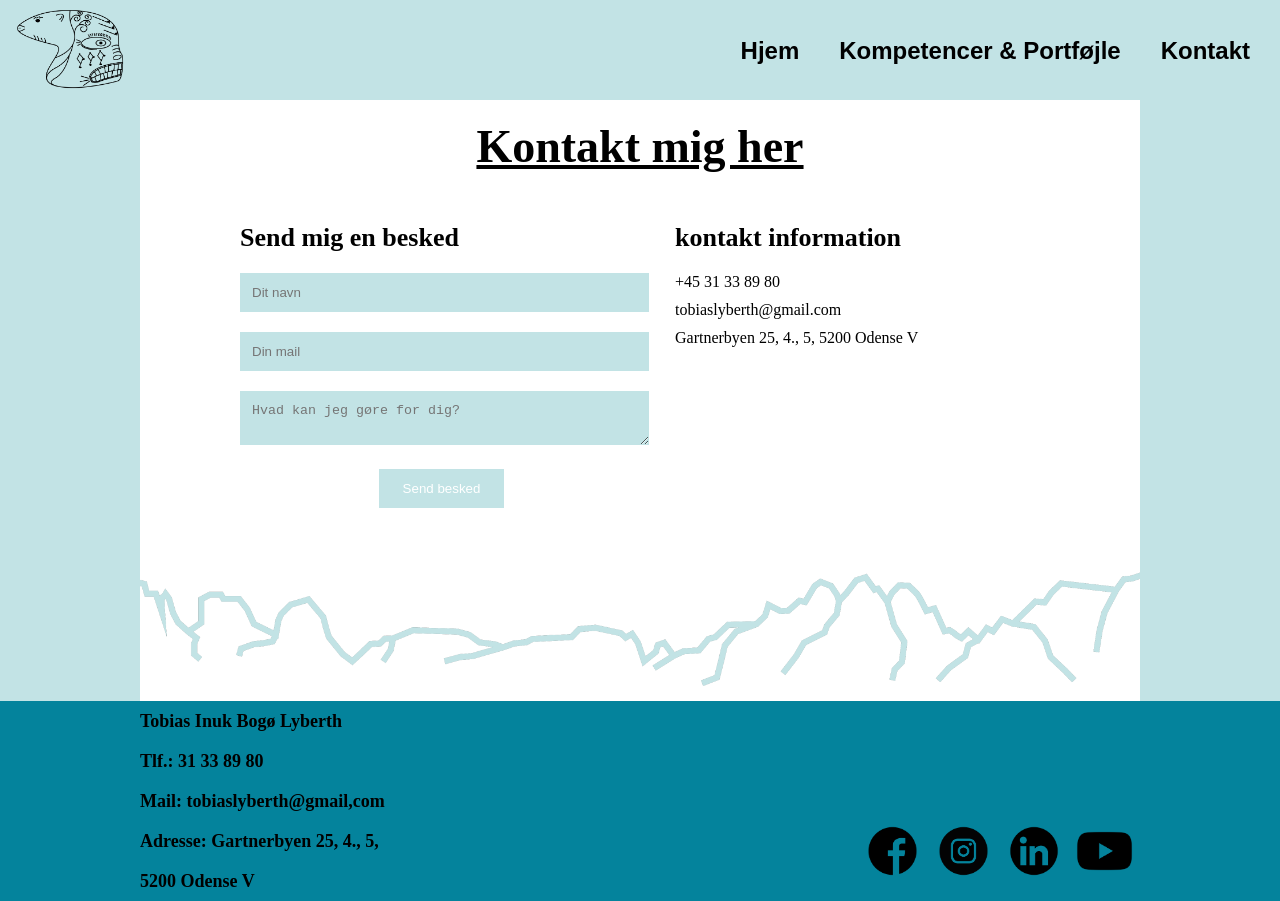
<file: anden version/kontakt copy.html>
<!DOCTYPE html>
<html lang="da">

<head>

    <meta charset="UTF-8">
    <title>InukArts</title>
    <meta name="viewport" content="width=device-width, initial-scale=1.0">
    <link href="style.css" rel="stylesheet">

</head>

<body>

    <!--navigations bar-->
    <div class="box1"></div>

    <header class="header1">
        <div class="logo">
            <a href="index copy.html"><img src="billeder&videoer/inukatrs_logo-bold02.png" alt="InukArts logo"></a>
        </div>
        <nav class="nav">
            <ul class="item1">
                <li><a href="index copy.html">
                        <h2>Hjem</h2>
                    </a></li>
                <li><a href="kompetencer&portføjle copy.html">
                        <h2>Kompetencer & Portføjle</h2>
                    </a></li>
                <li><a href="kontakt copy.html">
                        <h2>Kontakt</h2>
                    </a></li>
            </ul>
        </nav>
    </header>

    <!--rammen for hjemmesiden-->
    <div class="wrapper">
        <h1 class="title1">Kontakt mig her</h1>

        <section class="kontakt">
            <div class="kontakt-box">
                <div class="kontakt-wrapper">
                    <div class="kontakt-form">
                        <h3>Send mig en besked</h3>
                        <form>
                            <div class="form-gruppe">
                                <input type="text" name="name" placeholder="Dit navn">
                            </div>
                            <div class="form-gruppe">
                                <input type="email" name="email" placeholder="Din mail">
                            </div>
                            <div class="form-gruppe">
                                <textarea name="message" placeholder="Hvad kan jeg gøre for dig?"></textarea>
                            </div>
                            <button type="submit">Send besked</button>
                        </form>
                    </div>
                    <div class="kontakt-info">
                        <h3>kontakt information</h3>
                        <p>+45 31 33 89 80</p>
                        <p>tobiaslyberth@gmail.com</p>
                        <p>Gartnerbyen 25, 4., 5, 5200 Odense V</p>
                    </div>
                </div>
            </div>
        </section>
        
        <div class="ishav">
            <img src="billeder&videoer/bundbillede.png" alt="ishav">
        </div>
    </div>

    <!--footer for hjemmesiden-->
    <footer class="footer1">
        <div class="wrapper-footer footer1-flex">
            <div class="oplysninger">
                <ul class="item2">
                    <li>
                        <h3>Tobias Inuk Bogø Lyberth</h3>
                    </li>
                    <li>
                        <h3>Tlf.: 31 33 89 80</h3>
                    </li>
                    <li>
                        <h3>Mail: tobiaslyberth@gmail,com</h3>
                    </li>
                    <li><a
                            href="https://www.google.com/maps/place/Gartnerbyen+25,+5200+Odense/@55.3953669,10.3548619,17z/data=!3m1!4b1!4m6!3m5!1s0x464cdfe820bb2b7b:0xb87500236441e39c!8m2!3d55.3953639!4d10.3574368!16s%2Fg%2F11r6rtnsw8?entry=ttu">
                            <h3 class="adresse">Adresse: Gartnerbyen 25, 4., 5, 5200 Odense V</h3>
                        </a></li>
                </ul>
            </div>
            <div class="social">
                <div class="facebook">
                    <a href="https://www.facebook.com/tobiaslyberth">
                        <img src="billeder&videoer/facebook_logo.png" alt="Facebook">
                        <img src="billeder&videoer/facebook_logo-hover.png" class="facebook-hover" alt="Facebook hover">
                    </a>
                </div>
                <div class="instagram">
                    <a href="https://www.instagram.com/tobias_lyberth/">
                        <img src="billeder&videoer/instagram_logo.png" alt="Instagram">
                        <img src="billeder&videoer/instagram_logo_hover.png" class="instagram-hover"
                            alt="Instagram hover">
                    </a>
                </div>
                <div class="linkedin">
                    <a href="https://www.linkedin.com/in/tobias-lyberth-909104238/">
                        <img src="billeder&videoer/linkedin_logo.png" alt="Linkedin">
                        <img src="billeder&videoer/linkedin_logo_hover.png" class="linkedin-hover" alt="Linkedin hover">
                    </a>
                </div>
                <div class="youtube">
                    <a href="https://www.youtube.com/channel/UC3QNZcIiZzQt-ZxKigrC2IA">
                        <img src="billeder&videoer/youtube_logo.png" alt="Youtube">
                        <img src="billeder&videoer/youtube_logo_hover.png" class="youtube-hover" alt="Youtube hover">
                    </a>
                </div>
            </div>
        </div>
    </footer>

</body>

</html>
</file>
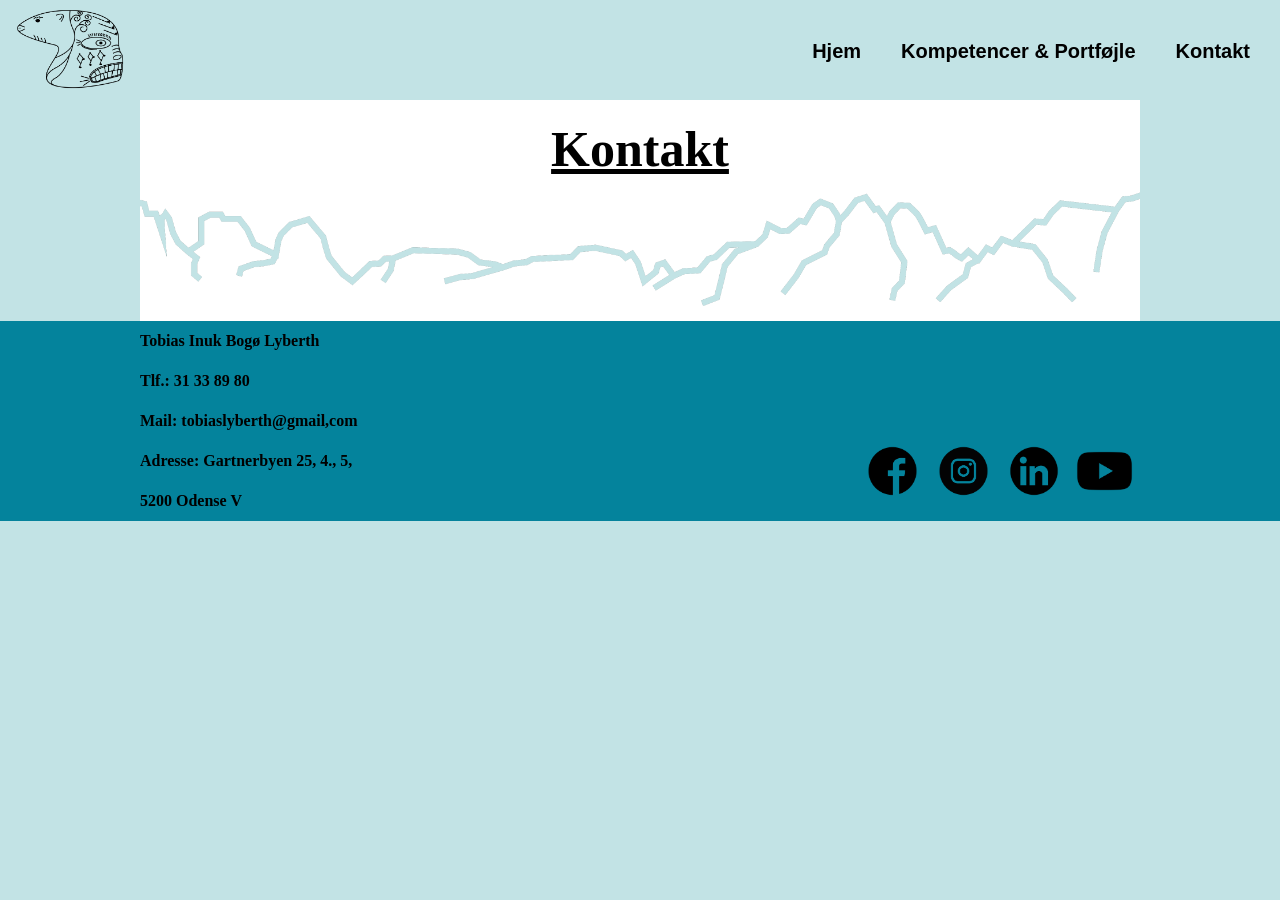
<file: anden version/kontakt.html>
<!DOCTYPE html>
<html lang="da">

<head>

    <meta charset="UTF-8">
    <title>InukArts</title>
    <meta name="viewport" content="width=device-width, initial-scale=1.0">
    <link href="css-main.css" rel="stylesheet">
    <link href="css-container.css" rel="stylesheet">
    <link href="css-text.css" rel="stylesheet">

</head>

<body>

    <!--navigations bar-->
    <div class="box1"></div>

    <header class="header1">
        <div class="logo">
            <a href="index.html"><img src="billeder&videoer/inukatrs_logo-bold02.png" alt="InukArts logo"></a>
        </div>
        <nav class="nav">
            <ul class="item1">
                <li><a href="index.html">
                        <h2>Hjem</h2>
                    </a></li>
                <li><a href="kompetencer&portføjle.html">
                        <h2>Kompetencer & Portføjle</h2>
                    </a></li>
                <li><a href="kontakt.html">
                        <h2>Kontakt</h2>
                    </a></li>
            </ul>
        </nav>
    </header>

    <!--rammen for hjemmesiden-->
    <div class="wrapper">
        <h1 class="title1">Kontakt</h1>
        
        <div class="ishav">
            <img src="billeder&videoer/bundbillede.png" alt="ishav">
        </div>
    </div>

    <!--footer for hjemmesiden-->
    <footer class="footer1">
        <div class="wrapper-footer footer1-flex">
            <div class="oplysninger">
                <ul class="item2">
                    <li>
                        <h3>Tobias Inuk Bogø Lyberth</h3>
                    </li>
                    <li>
                        <h3>Tlf.: 31 33 89 80</h3>
                    </li>
                    <li>
                        <h3>Mail: tobiaslyberth@gmail,com</h3>
                    </li>
                    <li><a
                            href="https://www.google.com/maps/place/Gartnerbyen+25,+5200+Odense/@55.3953669,10.3548619,17z/data=!3m1!4b1!4m6!3m5!1s0x464cdfe820bb2b7b:0xb87500236441e39c!8m2!3d55.3953639!4d10.3574368!16s%2Fg%2F11r6rtnsw8?entry=ttu">
                            <h3 class="adresse">Adresse: Gartnerbyen 25, 4., 5, 5200 Odense V</h3>
                        </a></li>
                </ul>
            </div>
            <div class="social">
                <div class="facebook">
                    <a href="https://www.facebook.com/tobiaslyberth">
                        <img src="billeder&videoer/facebook_logo.png" alt="Facebook">
                        <img src="billeder&videoer/facebook_logo-hover.png" class="facebook-hover" alt="Facebook hover">
                    </a>
                </div>
                <div class="instagram">
                    <a href="https://www.instagram.com/tobias_lyberth/">
                        <img src="billeder&videoer/instagram_logo.png" alt="Instagram">
                        <img src="billeder&videoer/instagram_logo_hover.png" class="instagram-hover"
                            alt="Instagram hover">
                    </a>
                </div>
                <div class="linkedin">
                    <a href="https://www.linkedin.com/in/tobias-lyberth-909104238/">
                        <img src="billeder&videoer/linkedin_logo.png" alt="Linkedin">
                        <img src="billeder&videoer/linkedin_logo_hover.png" class="linkedin-hover" alt="Linkedin hover">
                    </a>
                </div>
                <div class="youtube">
                    <a href="https://www.youtube.com/channel/UC3QNZcIiZzQt-ZxKigrC2IA">
                        <img src="billeder&videoer/youtube_logo.png" alt="Youtube">
                        <img src="billeder&videoer/youtube_logo_hover.png" class="youtube-hover" alt="Youtube hover">
                    </a>
                </div>
            </div>
        </div>
    </footer>

</body>

</html>
</file>
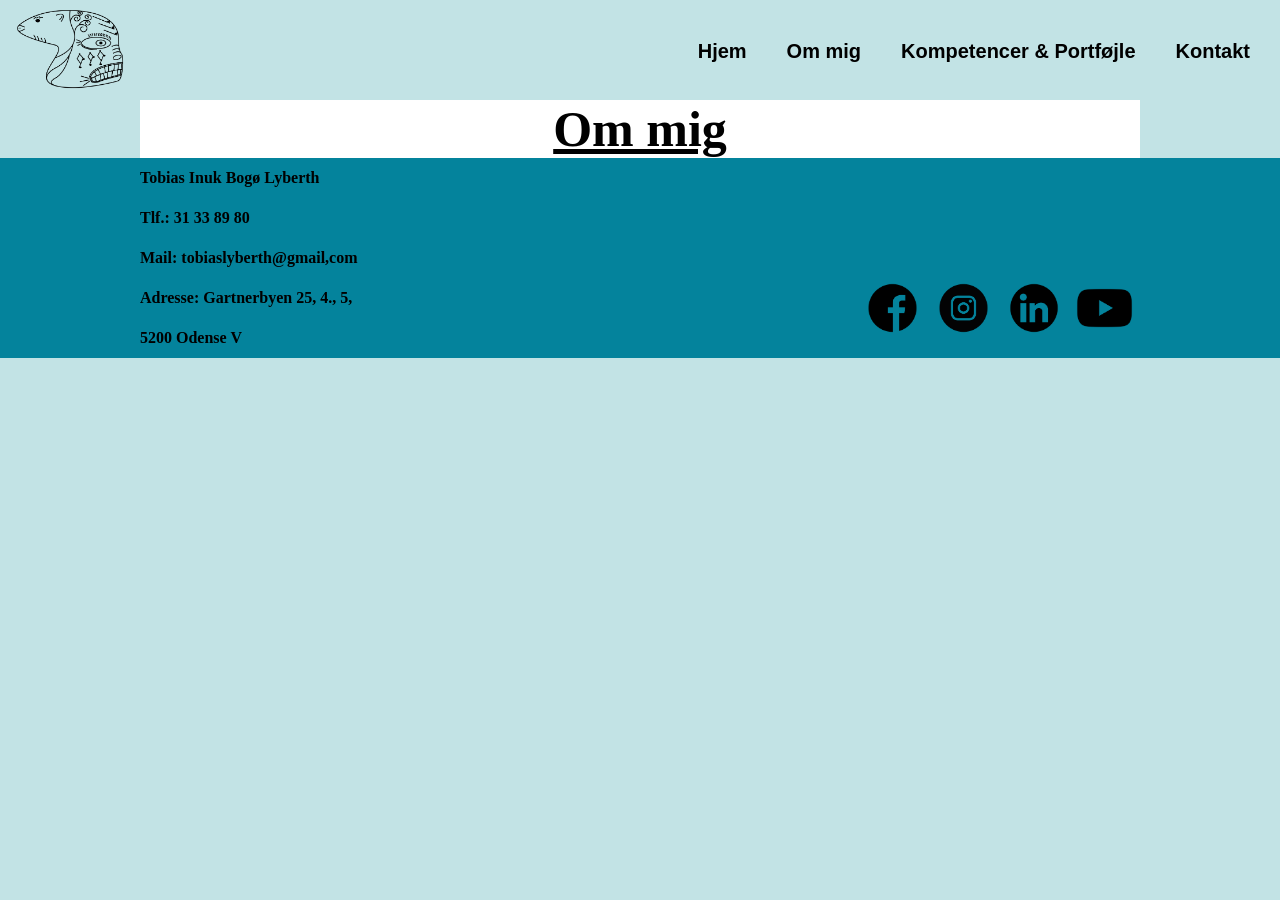
<file: anden version/om_mig.html>
<!DOCTYPE html>
<html>

<head>

    <meta charset="UTF-8">
    <title>InukArts</title>
    <meta name="viewport" content="width=device-width, initial-scale=1.0">
    <link href="css-main.css" rel="stylesheet">
    <link href="css-container.css" rel="stylesheet">
    <link href="css-text.css" rel="stylesheet">

</head>

<body>

    <!--navigations bar-->
    <div class="box1"></div>

    <header class="header1">
        <div class="logo">
            <a href="index.html"><img src="billeder&videoer/inukatrs_logo-bold02.png" alt="InukArts logo"></a>
        </div>
        <nav class="nav">
            <ul class="item1">
                <li><a href="index.html">
                    <h2>Hjem</h2>
                </a></li>
                <li><a href="om_mig.html">
                    <h2>Om mig</h2>
                </a></li>
                <li><a href="kompetencer&portføjle.html">
                    <h2>Kompetencer & Portføjle</h2>
                </a></li>
                <li><a href="kontakt.html">
                    <h2>Kontakt</h2>
                </a></li>
        </nav>
    </header>
    
    <!--rammen for hjemmesiden-->
    <div class="wrapper">
        <h1>Om mig</h1>
    </div>

    <!--footer for hjemmesiden-->
    <footer class="footer1">
        <div class="wrapper-footer footer1-flex">
            <div class="oplysninger">
                <ul class="item2">
                    <li>
                        <h3>Tobias Inuk Bogø Lyberth</h3>
                    </li>
                    <li>
                        <h3>Tlf.: 31 33 89 80</h3>
                    </li>
                    <li>
                        <h3>Mail: tobiaslyberth@gmail,com</h3>
                    </li>
                    <li><a href="https://www.google.com/maps/place/Gartnerbyen+25,+5200+Odense/@55.3953669,10.3548619,17z/data=!3m1!4b1!4m6!3m5!1s0x464cdfe820bb2b7b:0xb87500236441e39c!8m2!3d55.3953639!4d10.3574368!16s%2Fg%2F11r6rtnsw8?entry=ttu">
                        <h3 class="adresse">Adresse: Gartnerbyen 25, 4., 5, 5200 Odense V</h3>
                    </a></li>
                </ul>
            </div>
            <div class="social">
                <div class="facebook">
                    <a href="https://www.facebook.com/tobiaslyberth">
                        <img src="billeder&videoer/facebook_logo.png" alt="Facebook">
                        <img src="billeder&videoer/facebook_logo-hover.png" class="facebook-hover" alt="Facebook hover">
                    </a>
                </div>
                <div class="instagram">
                    <a href="https://www.instagram.com/tobias_lyberth/">
                        <img src="billeder&videoer/instagram_logo.png" alt="Instagram">
                        <img src="billeder&videoer/instagram_logo_hover.png" class="instagram-hover" alt="Instagram hover">
                    </a>
                </div>
                <div class="linkedin">
                    <a href="https://www.linkedin.com/in/tobias-lyberth-909104238/">
                        <img src="billeder&videoer/linkedin_logo.png" alt="Linkedin">
                        <img src="billeder&videoer/linkedin_logo_hover.png" class="linkedin-hover" alt="Linkedin hover">
                    </a>
                </div>
                <div class="youtube">
                    <a href="https://www.youtube.com/channel/UC3QNZcIiZzQt-ZxKigrC2IA">
                        <img src="billeder&videoer/youtube_logo.png" alt="Youtube">
                        <img src="billeder&videoer/youtube_logo_hover.png" class="youtube-hover" alt="Youtube hover">
                    </a>
                </div>
            </div>
        </div>
    </footer>
    
</body>

</html>
</file>
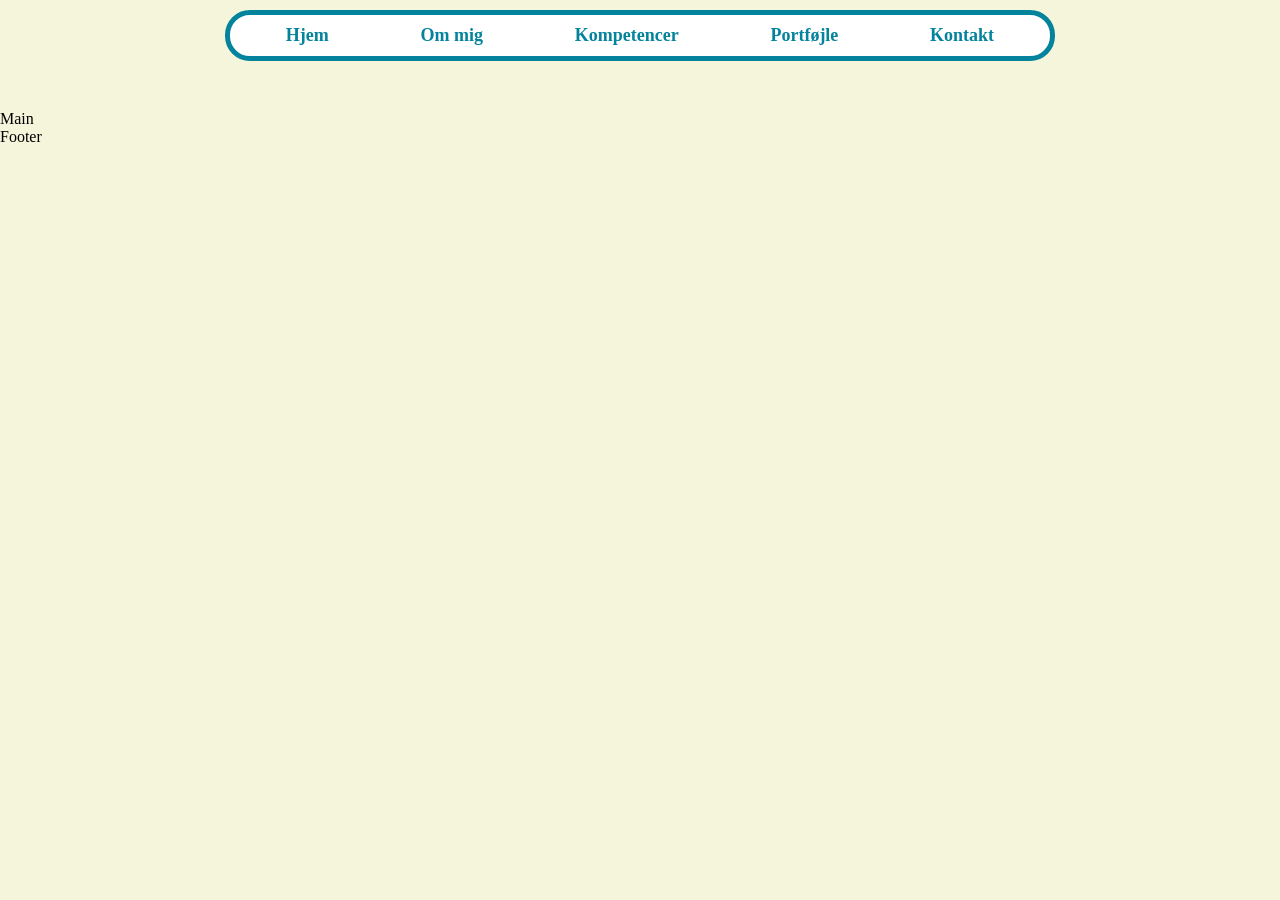
<file: første version/html-kompetencer.html>
<!DOCTYPE html>

<head>

    <meta charset="UTF-8">
    <title>InukArts</title>

    <link href="css-main.css" rel="stylesheet">
    <link href="css-container.css" rel="stylesheet">
    <link href="css-text.css" rel="stylesheet">

</head>

<body id="container">

    <header class="item1"></header>

    <!--navigations bar-->
    <nav> 
        <ul class="item2">
            <li><a href="html-main.html">
                <h2>Hjem</h2>
            </a></li>
            <li><a href="html-om_mig.html">
                <h2>Om mig</h2>
            </a></li>
            <li><a href="html-kompetencer.html">
                <h2>Kompetencer</h2>
            </a></li>
            <li><a href="html-portføjle.html">
                <h2>Portføjle</h2>
            </a></li>
            <li><a href="html-kontakt.html">
                <h2>Kontakt</h2>
            </a></li>
        </ul>
    </nav>

    <main class="item3">Main</main>
    <footer class="item4">Footer</footer>

</body>
</file>
<file: anden version/css-main.css>
/* CSS med fokus på det generelle udsende */

* {
    margin: 0;
    padding: 0;
}

body {
    background-color: #c2e3e5;
}

/* rammen for for hjemmesiden på iphone */
.wrapper {
    margin: 0 auto;
    width: 400px;
    height: 100vh;
    background-color: rgb(255, 255, 255);
    margin-top: -25px;
}

.bundbillede {
    width: fit-content;
    height: 100%;
    margin-left: auto;
    margin-right: auto;
}

.bundbillede img {
    width: 450px;        
}

/* rammen for for hjemmesiden på ipad */
@media only screen and (min-width: 600px) {
    .wrapper {
        margin: 0 auto;
        width: 800px;
        height: 100vh;
        background-color: rgb(255, 255, 255);
        margin-top: -25px;
    }

    .bundbillede {
        width: fit-content;
        height: 100%;
        margin-left: auto;
        margin-right: auto;
    }

    .bundbillede img {
        width: 800px;        
    }
}

/* rammen for for hjemmesiden på pc */
@media only screen and (min-width: 960px) {
    .wrapper {
        margin: 0 auto;
        width: 1000px;
        height: 100%;
        background-color: rgb(255, 255, 255);
    }

    .pbfoto img {
        width: 50%;
        margin-top: 35px;
        margin-left: -100px;
        border: 5px solid #04839c;
    }

    .wrapper-portføjle {
        margin: 0 auto;
        width: 1000px;
        height: 100%;
        background-color: rgb(255, 255, 255);
    }

    .bundbillede {
        width: fit-content;
        height: 100%;
        margin-left: auto;
        margin-right: auto;
    }

    .bundbillede img {
        width: 1000px;        
    }

    .ishav {
        width: fit-content;
        height: 100%;
        margin-left: auto;
        margin-right: auto;
    }

    .ishav img {
        width: 1000px;
    }
}

/* rammen for footeren på iphone */
.wrapper-footer {
    margin: 0 auto;
    width: 200px;
}

.social {
    width: 100%;
    display: flex;
    flex-direction: column;
    margin-top: 40px;
}

.social img {
    height: 50px;
    align-self: center;
    
}

.item2 {
    list-style: none;
    line-height: 40px;
}

.item2 li a {
    text-decoration: none;
}

/* hover effekten for sociale medie knapper */

/*facebook*/
.facebook {
    position: relative;
    display: inline-block;
}

.facebook .facebook-hover {
    display: none;
    position: absolute;
    top: 0;
    left: 0;
}

.facebook:hover .facebook-hover {
    display: inline;
}

/*instagram*/
.instagram {
    position: relative;
    display: inline-block;
}
.instagram .instagram-hover {
    display: none;
    position: absolute;
    top: 0;
    left: 0;
}
.instagram:hover .instagram-hover {
    display: inline;
}

/*linkedin*/
.linkedin {
    position: relative;
    display: inline-block;
}
.linkedin .linkedin-hover {
    display: none;
    position: absolute;
    top: 0;
    left: 0;
}
.linkedin:hover .linkedin-hover {
    display: inline;
}

/*youtube*/
.youtube {
    position: relative;
    display: inline-block;
}
.youtube .youtube-hover {
    display: none;
    position: absolute;
    top: 0;
    left: 0;
}
.youtube:hover .youtube-hover {
    display: inline;
}

/* rammen for footeren på ipad */
@media only screen and (min-width: 600px) {
    .wrapper-footer {
        margin: 0 auto;
        width: 800px;
    }

    .social {
        width: 100%;
        display: flex;
        flex-direction: row;
        justify-content: end;
        margin-top: 125px;
    }

    .social img {
        height: 50px;
        align-self: center;
        
    }
    
    .item2 {
        list-style: none;
        line-height: 40px;
    }

    .item2 li a {
        text-decoration: none;
    }

    /* hover effekten for sociale medie knapper */

    /*facebook*/
    .facebook {
        position: relative;
        display: inline-block;
    }
    
    .facebook .facebook-hover {
        display: none;
        position: absolute;
        top: 0;
        left: 0;
    }

    .facebook:hover .facebook-hover {
        display: inline;
    }

    /*instagram*/
    .instagram {
        position: relative;
        display: inline-block;
    }
    .instagram .instagram-hover {
        display: none;
        position: absolute;
        top: 0;
        left: 0;
    }
    .instagram:hover .instagram-hover {
        display: inline;
    }

    /*linkedin*/
    .linkedin {
        position: relative;
        display: inline-block;
    }
    .linkedin .linkedin-hover {
        display: none;
        position: absolute;
        top: 0;
        left: 0;
    }
    .linkedin:hover .linkedin-hover {
        display: inline;
    }

    /*youtube*/
    .youtube {
        position: relative;
        display: inline-block;
    }
    .youtube .youtube-hover {
        display: none;
        position: absolute;
        top: 0;
        left: 0;
    }
    .youtube:hover .youtube-hover {
        display: inline;
    }
}

/* rammen for footeren på pc */
@media only screen and (min-width: 960px) {
    .wrapper-footer {
        margin: 0 auto;
        width: 1000px;
    }

    .social {
        width: 100%;
        display: flex;
        flex-direction: row;
        justify-content: end;
        margin-top: 125px;
    }

    .social img {
        height: 50px;
        align-self: center;
        
    }
    
    .item2 {
        list-style: none;
        line-height: 40px;
    }

    .item2 li a {
        text-decoration: none;
    }

    /* hover effekten for sociale medie knapper */

    /*facebook*/
    .facebook {
        position: relative;
        display: inline-block;
    }
    
    .facebook .facebook-hover {
        display: none;
        position: absolute;
        top: 0;
        left: 0;
    }

    .facebook:hover .facebook-hover {
        display: inline;
    }

    /*instagram*/
    .instagram {
        position: relative;
        display: inline-block;
    }
    .instagram .instagram-hover {
        display: none;
        position: absolute;
        top: 0;
        left: 0;
    }
    .instagram:hover .instagram-hover {
        display: inline;
    }

    /*linkedin*/
    .linkedin {
        position: relative;
        display: inline-block;
    }
    .linkedin .linkedin-hover {
        display: none;
        position: absolute;
        top: 0;
        left: 0;
    }
    .linkedin:hover .linkedin-hover {
        display: inline;
    }

    /*youtube*/
    .youtube {
        position: relative;
        display: inline-block;
    }
    .youtube .youtube-hover {
        display: none;
        position: absolute;
        top: 0;
        left: 0;
    }
    .youtube:hover .youtube-hover {
        display: inline;
    }
}
</file>
<file: anden version/css-container.css>
/* CSS med fokus på bokse og lister */

/* Navigations baren når den er på iphone*/
.header1 {
    width: 100%;
    height: 80px;
    background-color: #04839c;
    display: flex;
    justify-content: space-between;
    transition-property: height;
    transition-duration: 0.5s;
    transition-delay: 0.2s;
}

.logo {
    width: fit-content;
    height: 100%;
    margin-top: 10px;
    margin-left: 10px;
}

.logo img {
    height: 50px;
    align-self: center;
}

.nav {
    width: fit-content;
    height: 100%;
}

.nav li {
    list-style: none;
    margin-right: 10px;
    float: left;
}

.nav li a {
    display: block;
    text-decoration: none;
    padding: 1px 10px;
    line-height: 80px;
}

 /* Footer når den er på iphone */
 .footer1 {
    position: static;
    left: 0;
    right: 0;
    bottom: 0;
    width: 100%;
    height: 280px;
    background-color: #04839c;
}

.footer1-flex {
    display: flex;
}

/* Navigations baren når den er på ipad */
@media only screen and (min-width: 600px) {
    .header1 {
        width: 100%;
        height: 100px;
        background-color: #04839c;
        display: flex;
        justify-content: space-between;
    }
    
    .logo {
        width: fit-content;
        height: 100%;
        margin-top: 0px;
        margin-left: 10px;
    }
    
    .logo img {
        height: 90px;
        align-self: center;
    }
    
    .nav {
        width: fit-content;
        height: 100%;
    }
    
    .nav li {
        list-style: none;
        margin-right: 20px;
        float: left;
    }
    
    .nav li a {
        display: block;
        text-decoration: none;
        padding: 1px 10px;
        line-height: 100px;
    }

     /* Footer når den er på ipad */
 .footer1 {
    position: static;
    width: 100%;
    height: 200px;
    background-color: #04839c;
    overflow: hidden;
}

.footer1-flex {
    display: flex;
}

}

/* Koden for alt på pc */
@media only screen and (min-width: 960px) {
    
    /* Navigations baren når den er på pc */
    .box1 {
        width: 100%;
        height: 100px;
        background-color: #c2e3e5;
        margin-top: -100px;
        position: fixed;
        z-index: 99;
    }

    .header1 {
        width: 100%;
        height: 0px;
        background-color: #04839c;
        display: flex;
        justify-content: space-between;
        position: fixed;
        margin-top: -100px;
        z-index: 99;
    }
    
    .header1:hover {
        width: 100%;
        height: 100px;
    }
    

    .logo {
        width: fit-content;
        height: 100%;
        margin-top: 0px;
        margin-left: 10px;
    }
    
    .logo img {
        height: 90px;
        align-self: center;
    }
    
    .nav {
        width: fit-content;
        height: 100%;
    }
    
    .nav li {
        list-style: none;
        margin-right: 20px;
        float: left;
    }
    
    .nav li a {
        display: block;
        text-decoration: none;
        padding: 1px 10px;
        line-height: 100px;
    }

    .portføjle-billeder1 {
        display: flex;
        flex-direction: row;
        justify-content: space-around;
        transform: skewy(5deg);
        padding: 50px;
        margin-top: 50px;
    }

    .portføjle-billeder1 li {
        list-style: none;
    }

    .portføjle-billeder1 li img {
        width: 250px;
        border: 5px solid #04839c;
    }

    .portføjle-billeder1 li video {
        border: 5px solid #04839c;
    }

    .portføjle-billeder2 {
        display: flex;
        flex-direction: row;
        justify-content: space-around;
        transform: skewy(-5deg);
        padding: 50px;
        margin-bottom: 50px;
    }

    .portføjle-billeder2 li {
        list-style: none;
    }

    .portføjle-billeder2 li img {
        width: 250px;
        border: 5px solid #04839c;
    }

    .portføjle-billeder2 li video {
        border: 5px solid #04839c;
    }

    .portføjle-videoer1 li {
        list-style: none;
        margin-left: 140px;
        padding-top: 10px;
        padding-bottom: 30px;
    }

    .portføjle-videoer1 li video {
        border: 5px solid #04839c;
    }

    .billedermig {
        display: flex;
        justify-content: center;
        align-items: center;
        flex-wrap: wrap;
        margin-left: 200px;
    }

    .column {
        flex: 20%;
        max-width: 100%;
        padding: 10px;
    }

    .column img {
        width: 100%;
    }

    .kontakt {
        min-height: 50vh;
        padding: 50px;
        text-align: center;
    }

    .kontakt-box {
        max-width: 800px;
        margin: 0 auto;
    }

    .kontakt-box h2 {
        font-size: 36px;
        margin-bottom: 40px;
    }

    .kontakt-wrapper {
        display: grid;
        grid-template-columns: repeat(2, 1fr);
        grid-gap: 30px;
    }

    .kontakt-form {
        text-align: left;

    }

    .kontakt-form h3 {
        font-size: 24px;
        margin-bottom: 20px;
    }

    .form-gruppe {
        margin-bottom: 20px;
    }

    input, textarea {
        width: 100%;
        padding: 12px;
        border-radius: 8px;
        border: none;
        background-color: #c2e3e5;
        color: #333;
    }

    input:focus,
    textarea:focus {
        outline: none;
        box-shadow: 0 0 8px #bbb;
    }

    button {
        display: inline-block;
        padding: 12px 24px;
        background-color: #c2e3e5;
        color: #fff;
        border: none;
        cursor: pointer;
        transition: 0.3s ease;
    }

    button:hover {
        background-color: aqua;
    }

    .kontakt-info {
        text-align: left;
        margin-left: 20px;
    }

    .kontakt-info h3 {
        font-size: 24px;
        margin-bottom: 20px;
        color: #000;
    }

    .kontakt-info p {
        margin-bottom: 10px;
        color: #000;
    }

}
</file>
<file: anden version/css-text.css>
/* CSS med fokus på tekst */

h2 {
    font-size: 12px;
    color: #000000;
    font-family: arial;
}

h2:hover {
    color: #8abfbe;
    text-decoration: underline;
}

h1 {
    margin-top: 25px;
    text-align: center;
    position: static;
    text-decoration: underline;
}

hr {
    height: 5px;
    width: 400px;
    margin-left: auto;
    margin-right: auto;
    background-color: #04839c;
}

.hr2 {
    margin-top: 60px;
}

.bundhr {
    margin-top: 30px;
}

h4 {
    font-size: 45px;
    margin-left: 435px;
    margin-top: -550px;
}
.udannelse {
    font-size: 30px;
    margin-left: 435px;
    text-decoration: underline;
}

.hvemerjeg {
    font-size: 22px;
    margin-top: 30px;
    margin-left: 435px;
    text-decoration: underline;
}

.hvemerjeg2 {
    font-size: 22px;
    margin-top: 30px;
    text-align: center;
    text-decoration: underline;
}

.mig1 {
    font-size: 18px;
    margin-top: 10px;
    margin-left: 435px;
    padding-right: 30px;
    line-height: 22px;
}

.beskrivelse-kp {
    padding: 80px;
}

.beskrivelse-kp p {
    font-size: 18px;
    line-height: 30px;
}

.beskrivelse-adobe {
    padding-top: 80px;
    padding-left: 80px;
    padding-right: 80px;
}

.beskrivelse-adobe p {
    font-size: 18px;
    line-height: 30px;
}

.portføjle-billeder1 li p {
    text-align: center;
}

.portføjle-billeder2 li p {
    text-align: center;
}

.portføjle-vidoer-beskrivelse {
    padding-top: 40px;
    padding-left: 80px;
    padding-bottom: 40px;
    font-size: 18px;
    line-height: 30px;
    
}

.portføjle-videoer1 li p {
    padding-bottom: 20px;
}

.title1 {
    padding-top: 20px;
}

h3 {
    color: #000;
    font-size: small;
}

.adresse:hover {
    color: #8abfbe;
    text-decoration: underline;
}


@media only screen and (min-width: 600px) {
    h2 {
        font-size: 18px;
        color: #000000;
        font-family: arial;
    }

    h1 {
        margin-top: 25px;
        text-align: center;
        position: static;
    }

    h3 {
        font-size: medium;
    }
}

@media only screen and (min-width: 960px) {
    h2 {
        font-size: 20px;
    }

    h1 {
        font-size: 50px;
        margin-top: 100px;
        text-align: center;
        position: static;
    }
}
</file>
<file: tredje version - sidste version/style.css>
/*Body*/
* {
    margin: 0;
    padding: 0;
}

body {
    background-color: #c2e3e5;
}



/*Header*/
.header1 {
    width: 100%;
    height: 80px;
    background-color: #04839c;
    display: flex;
    justify-content: space-between;
    z-index: 99;
}

.logo {
    width: fit-content;
    height: 100%;
    margin-top: 10px;
    margin-left: 10px;
}

.logo img {
    height: 50px;
    align-self: center;
}

.nav {
    width: fit-content;
    height: 100%;
}

.nav li {
    list-style: none;
    margin-right: 10px;
    float: left;
}

.nav li a {
    display: block;
    text-decoration: none;
    padding: 1px 10px;
    line-height: 80px;
}

.nav li a h2 {
    font-size: 10px;
    color: #000000;
    font-family: arial;
}

.nav li a h2:hover {
    color: #8abfbe;
    text-decoration: underline;
}



/*Wrapper*/
.wrapper {
    margin: 0 auto;
    width: 350px;
    min-height: 50vh;
    background-color: rgb(255, 255, 255);
}

.wrapper h1 {
    padding-top: 20px;
    text-align: center;
    position: static;
    text-decoration: underline;
}

.pbfoto img {
    width: 75%;
    margin-top: 20px;
    margin-left: 50px;
    border: 5px solid #04839c;
}

.wrapper h4 {
    font-size: 25px;
    padding-left: 50px;
}

.wrapper .udannelse {
    font-size: 20px;
    padding-left: 50px;
    padding-bottom: 5px;
    text-decoration: underline;
}

.wrapper .hvemerjeg {
    font-size: 18px;
    padding-left: 50px;
    padding-top: 20px;
    text-decoration: underline;
}

.mig1 {
    font-size: 18px;
    padding-top: 10px;
    padding-bottom: 10px;
    padding-left: 50px;
    padding-right: 50px;
    line-height: 22px;
}

.wrapper hr {
    height: 3px;
    width: 200px;
    margin-top: 10px;
    margin-bottom: 10px;
    margin-left: auto;
    margin-right: auto;
    background-color: #04839c;
}

.wrapper .hvemerjeg2 {
    font-size: 22px;
    margin-top: 20px;
    text-align: center;
    text-decoration: underline;
}

.wrapper .ishav {
    width: fit-content;
    height: 100%;
    margin-left: auto;
    margin-right: auto;
}

.ishav img {
    width: 350px;
}



/*Footer*/
.footer1 {
    position: static;
    left: 0;
    right: 0;
    bottom: 0;
    width: 100%;
    height: 280px;
    background-color: #04839c;
}

.footer1-flex {
    display: flex;
}

.wrapper-footer {
    margin: 0 auto;
    width: 300px;
}

.social {
    width: 100%;
    display: flex;
    flex-direction: column;
    margin-top: 40px;
}

.social img {
    height: 50px;
    align-self: center;

}

.item2 {
    list-style: none;
    line-height: 40px;
}

.item2 li a {
    text-decoration: none;
}

.item2 h3 {
    font-size: 18px;
    font-family: arial;
    color: #000;
}

.adresse:hover {
    color: #8abfbe;
    text-decoration: underline;
}

/*facebook*/
.facebook {
    position: relative;
    display: inline-block;
    padding-left: 50px;
}

.facebook .facebook-hover {
    display: none;
    position: absolute;
    top: 0;
    left: 0;
}

.facebook:hover .facebook-hover {
    display: inline;
    padding-left: 50px;
}

/*instagram*/
.instagram {
    position: relative;
    display: inline-block;
    padding-left: 50px;
}

.instagram .instagram-hover {
    display: none;
    position: absolute;
    top: 0;
    left: 0;
}

.instagram:hover .instagram-hover {
    display: inline;
    padding-left: 50px;
}

/*linkedin*/
.linkedin {
    position: relative;
    display: inline-block;
    padding-left: 50px;
}

.linkedin .linkedin-hover {
    display: none;
    position: absolute;
    top: 0;
    left: 0;
}

.linkedin:hover .linkedin-hover {
    display: inline;
    padding-left: 50px;
}

/*youtube*/
.youtube {
    position: relative;
    display: inline-block;
    padding-left: 50px;
}

.youtube .youtube-hover {
    display: none;
    position: absolute;
    top: 0;
    left: 0;
}

.youtube:hover .youtube-hover {
    display: inline;
    padding-left: 50px;
}



/*Kontakt side*/
.kontakt {
    padding: 50px;
    text-align: center;
}

.kontakt-box {
    max-width: 800px;
    margin: 0 auto;
}

.kontakt-wrapper {
    grid-template-columns: 1fr;
}

.kontakt-form {
    text-align: left;
}

.kontakt-form h3 {
    font-size: 26px;
    margin-bottom: 20px;
}

.form-gruppe {
    margin-bottom: 20px;
}

input,
textarea {
    width: 100%;
    padding: 12px;
    border: none;
    background-color: #c2e3e5;
    color: #333;
}

input:focus,
textarea:focus {
    outline: none;
    box-shadow: 0 0 8px #bbb;
}

button {
    display: inline-block;
    padding: 12px 24px;
    background-color: #c2e3e5;
    color: #fff;
    border: none;
    cursor: pointer;
    transition: 0.3s ease;
    margin-left: 30%;
}

button:hover {
    background-color: #04839c;
}

.kontakt-info {
    text-align: left;
    padding-top: 20px;
}

.kontakt-info h3 {
    font-size: 26px;
    margin-bottom: 20px;
    color: #000;
}

.kontakt-info p {
    margin-bottom: 10px;
    color: #000;
}



/*Komepenter & portføjle side*/
.wrapper-portføjle {
    margin: 0 auto;
    width: 350px;
    height: 100%;
    background-color: rgb(255, 255, 255);
}

.wrapper-portføjle h1 {
    padding-top: 20px;
    text-align: center;
    position: static;
    text-decoration: underline;
}

.wrapper-portføjle .kp-beskrivelse {
    padding-top: 10px;
}

.wrapper-portføjle .kp1 {
    padding-top: 10px;
    padding-left: 50px;
    padding-right: 50px;
    padding-bottom: 10px;
    font-size: 18px;
    line-height: 20px;
}

.wrapper-portføjle hr {
    height: 3px;
    width: 200px;
    margin-top: 10px;
    margin-bottom: 10px;
    margin-left: auto;
    margin-right: auto;
    background-color: #04839c;
}



/*Første række billeder & videoer*/
.portføjle-billeder1 {
    display: flex;
    flex-direction: column;
    justify-content: space-around;
    padding-top: 10px;
    padding-left: 45px;
    padding-bottom: 10px;
}

.portføjle-billeder1 li {
    list-style: none;
}

.portføjle-billeder1 li img {
    width: 250px;
    border: 5px solid #04839c;
}

.portføjle-billeder1 li video {
    width: 250px;
    border: 5px solid #04839c;
}

.portføjle-billeder1 li p {
    font-size: 18px;
    padding-bottom: 20px;
}



/*Anden række billeder*/
.portføjle-billeder2 {
    display: flex;
    flex-direction: column;
    justify-content: space-around;
    padding-top: 10px;
    padding-left: 45px;
    padding-bottom: 10px;
}

.portføjle-billeder2 li {
    list-style: none;
}

.portføjle-billeder2 li img {
    width: 250px;
    border: 5px solid #04839c;
}

.portføjle-billeder2 li video {
    width: 250px;
    border: 5px solid #04839c;
}

.portføjle-billeder2 li p {
    font-size: 18px;
    padding-bottom: 20px;
}



/*Række af videoer*/
.wrapper-portføjle .kp2 {
    padding-top: 10px;
    padding-left: 50px;
    padding-right: 50px;
    padding-bottom: 10px;
    font-size: 18px;
    line-height: 20px;
}

.portføjle-videoer1 li {
    list-style: none;
    padding-top: 10px;
    padding-bottom: 10px;
}

.portføjle-videoer1 li video {
    border: 5px solid #04839c;
}

.portføjle-videoer1 li p {
    font-size: 18px;
    padding-bottom: 10px;
}

.youtube-video {
    padding-left: 20px;
    padding-right: 28px;
}

.øl {
    aspect-ratio: 16 / 9;
    width: 100%;
    height: 100%;
    border: 5px solid #04839c;
  }

  .fuck {
    aspect-ratio: 16 / 9;
    width: 100%;
    height: 100%;
    border: 5px solid #04839c;
  }
/*Slutning af koden for billeder og videoer*/



/*Wrapper for kempetencer & portføjle*/
.wrapper-portføjle .kp3 {
    padding-top: 10px;
    padding-left: 50px;
    padding-right: 50px;
    padding-bottom: 10px;
    font-size: 18px;
    line-height: 20px;
}

.bundbillede {
    width: fit-content;
    height: 100%;
    margin-left: auto;
    margin-right: auto;
}

.bundbillede img {
    width: 350px;
}



/*PC version af style*/
@media only screen and (min-width: 960px) {

    /*Koden for animationen af header*/
    .box1 {
        width: 100%;
        height: 100px;
        background-color: #c2e3e5;
        margin-top: -100px;
        position: fixed;
        z-index: 99;
    }

    .header1 {
        width: 100%;
        height: 0px;
        background-color: #04839c;
        display: flex;
        justify-content: space-between;
        position: fixed;
        margin-top: -100px;
        transition-property: height;
        transition-duration: 0.5s;
        transition-delay: 0.2s;
        z-index: 99;
    }

    .header1:hover {
        width: 100%;
        height: 100px;
    }


    .logo {
        width: fit-content;
        height: 100%;
        margin-top: 0px;
        margin-left: 10px;
    }

    .logo img {
        height: 90px;
        align-self: center;
    }

    .nav {
        width: fit-content;
        height: 100%;
    }

    .nav li {
        list-style: none;
        margin-right: 20px;
        float: left;
    }

    .nav li a {
        display: block;
        text-decoration: none;
        padding: 1px 10px;
        line-height: 100px;
    }

    /*Slutningen på header animations koden*/



    /*PC versionen af wrapperen*/
    .nav li a h2 {
        font-size: 24px;
    }

    .wrapper {
        margin-top: 100px;
        width: 1000px;
    }

    .wrapper-portføjle {
        margin-top: 100px;
        width: 1000px;
    }

    .wrapper h1 {
        font-size: 46px;
    }

    .wrapper-portføjle h1 {
        font-size: 46px;
    }

    .pbfoto img {
        width: 50%;
        margin-top: 35px;
        margin-left: -100px;
    }

    .wrapper h4 {
        font-size: 45px;
        padding: 0;
        margin-left: 435px;
        margin-top: -550px;
    }

    .wrapper .udannelse {
        font-size: 30px;
        padding: 0;
        margin-left: 435px;
        text-decoration: underline;
    }

    .wrapper .hvemerjeg {
        font-size: 22px;
        padding: 0;
        margin-top: 30px;
        margin-left: 435px;
        text-decoration: underline;
    }

    .mig1 {
        font-size: 18px;
        margin-top: 10px;
        margin-left: 435px;
        padding: 0;
        padding-right: 30px;
        line-height: 22px;
    }

    .wrapper hr {
        margin-top: 60px;
        height: 5px;
        width: 400px;
    }

    .wrapper .hvemerjeg2 {
        font-size: 22px;
        margin-top: 30px;
        text-align: center;
        text-decoration: underline;
    }

    .billedermig {
        display: flex;
        justify-content: center;
        align-items: center;
        flex-wrap: wrap;
        margin-left: 200px;
    }

    .column {
        flex: 20%;
        max-width: 100%;
        padding: 10px;
    }

    .column img {
        width: 100%;
    }

    .ishav img {
        width: 1000px;
    }



    /*PC versionen af footer*/
    .footer1 {
        height: 200px;
    }


    .wrapper-footer {
        width: 1000px;
    }

    .social {
        width: 100%;
        display: flex;
        flex-direction: row;
        justify-content: end;
        margin-top: 125px;
    }

    /*facebook*/
    .facebook {
        padding: 0;
    }

    .facebook:hover .facebook-hover {
        padding: 0;
    }

    /*instagram*/
    .instagram {
        padding: 0;
    }

    .instagram:hover .instagram-hover {
        padding: 0;
    }

    /*linkedin*/
    .linkedin {
        padding: 0;
    }

    .linkedin:hover .linkedin-hover {
        padding: 0;
    }

    /*youtube*/
    .youtube {
        padding: 0;
    }

    .youtube:hover .youtube-hover {
        padding: 0;
    }



    /*PC versionen af kontakt siden*/
    .kontakt-wrapper {
        display: grid;
        grid-template-columns: repeat(2, 1fr);
        grid-gap: 30px;
    }

    .kontakt-info {
        padding-top: 0px;
        padding-left: 20px;
    }

    button {
        margin-left: 36%;
    }



    /*PC version af kompetencer og portføjle side*/
    .wrapper-portføjle {
        width: 1000px;
    }

    .wrapper-portføjle .kp-beskrivelse {
        padding: 50px

    }

    .wrapper-portføjle hr {
        margin-top: 20px;
        height: 5px;
        width: 400px;
    }

    .portføjle-billeder1 {
        flex-direction: row;
        transform: skewy(5deg);
        padding: 50px;
        margin-top: 50px;
    }

    .portføjle-billeder1 li img {
        width: 250px;
    }

    .portføjle-billeder1 li video {
        width: 250px;
    }

    .portføjle-billeder2 {
        flex-direction: row;
        transform: skewy(-5deg);
        padding: 50px;
        margin-top: -20px;
    }

    .portføjle-billeder2 li img {
        width: 250px;
    }

    .portføjle-billeder2 li video {
        width: 250px;
    }

    .wrapper-portføjle .portføjle-videoer-beskrivelse {
        padding: 50px
    }

    .wrapper-portføjle .beskrivelse-adobe {
        padding: 50px
    }

    .bundbillede img {
        width: 1000px;
    }
}
</file>
<file: anden version/style.css>
/*Body*/
* {
    margin: 0;
    padding: 0;
}

body {
    background-color: #c2e3e5;
}



/*Header*/
.header1 {
    width: 100%;
    height: 80px;
    background-color: #04839c;
    display: flex;
    justify-content: space-between;
    z-index: 99;
}

.logo {
    width: fit-content;
    height: 100%;
    margin-top: 10px;
    margin-left: 10px;
}

.logo img {
    height: 50px;
    align-self: center;
}

.nav {
    width: fit-content;
    height: 100%;
}

.nav li {
    list-style: none;
    margin-right: 10px;
    float: left;
}

.nav li a {
    display: block;
    text-decoration: none;
    padding: 1px 10px;
    line-height: 80px;
}

.nav li a h2 {
    font-size: 16px;
    color: #000000;
    font-family: arial;
}

.nav li a h2:hover {
    color: #8abfbe;
    text-decoration: underline;
}



/*Wrapper*/
.wrapper {
    margin: 0 auto;
    width: 400px;
    min-height: 50vh;
    background-color: rgb(255, 255, 255);
}

.wrapper h1 {
    padding-top: 20px;
    text-align: center;
    position: static;
    text-decoration: underline;
}

.pbfoto img {
    width: 75%;
    margin-top: 20px;
    margin-left: 50px;
    border: 5px solid #04839c;
}

.wrapper h4 {
    font-size: 25px;
    padding-left: 50px;
}

.wrapper .udannelse {
    font-size: 20px;
    padding-left: 50px;
    padding-bottom: 5px;
    text-decoration: underline;
}

.wrapper .hvemerjeg {
    font-size: 18px;
    padding-left: 50px;
    padding-top: 20px;
    text-decoration: underline;
}

.mig1 {
    font-size: 18px;
    padding-top: 10px;
    padding-bottom: 10px;
    padding-left: 50px;
    padding-right: 50px;
    line-height: 22px;
}

.wrapper hr {
    height: 3px;
    width: 200px;
    margin-top: 10px;
    margin-bottom: 10px;
    margin-left: auto;
    margin-right: auto;
    background-color: #04839c;
}

.wrapper .hvemerjeg2 {
    font-size: 22px;
    margin-top: 20px;
    text-align: center;
    text-decoration: underline;
}

.wrapper .ishav {
    width: fit-content;
    height: 100%;
    margin-left: auto;
    margin-right: auto;
}

.ishav img {
    width: 400px;
}



/*Footer*/
.footer1 {
    position: static;
    left: 0;
    right: 0;
    bottom: 0;
    width: 100%;
    height: 280px;
    background-color: #04839c;
}

.footer1-flex {
    display: flex;
}

.wrapper-footer {
    margin: 0 auto;
    width: 400px;
}

.social {
    width: 100%;
    display: flex;
    flex-direction: column;
    margin-top: 40px;
}

.social img {
    height: 50px;
    align-self: center;

}

.item2 {
    list-style: none;
    line-height: 40px;
}

.item2 li a {
    text-decoration: none;
}

.item2 h3 {
    font-size: 18px;
    color: #000;
}

.adresse:hover {
    color: #8abfbe;
    text-decoration: underline;
}

/*facebook*/
.facebook {
    position: relative;
    display: inline-block;
    padding-left: 100px;
}

.facebook .facebook-hover {
    display: none;
    position: absolute;
    top: 0;
    left: 0;
}

.facebook:hover .facebook-hover {
    display: inline;
    padding-left: 100px;
}

/*instagram*/
.instagram {
    position: relative;
    display: inline-block;
    padding-left: 100px;
}

.instagram .instagram-hover {
    display: none;
    position: absolute;
    top: 0;
    left: 0;
}

.instagram:hover .instagram-hover {
    display: inline;
    padding-left: 100px;
}

/*linkedin*/
.linkedin {
    position: relative;
    display: inline-block;
    padding-left: 100px;
}

.linkedin .linkedin-hover {
    display: none;
    position: absolute;
    top: 0;
    left: 0;
}

.linkedin:hover .linkedin-hover {
    display: inline;
    padding-left: 100px;
}

/*youtube*/
.youtube {
    position: relative;
    display: inline-block;
    padding-left: 100px;
}

.youtube .youtube-hover {
    display: none;
    position: absolute;
    top: 0;
    left: 0;
}

.youtube:hover .youtube-hover {
    display: inline;
    padding-left: 100px;
}



/*Kontakt side*/
.kontakt {
    padding: 50px;
    text-align: center;
}

.kontakt-box {
    max-width: 800px;
    margin: 0 auto;
}

.kontakt-wrapper {
    grid-template-columns: 1fr;
}

.kontakt-form {
    text-align: left;
}

.kontakt-form h3 {
    font-size: 26px;
    margin-bottom: 20px;
}

.form-gruppe {
    margin-bottom: 20px;
}

input,
textarea {
    width: 100%;
    padding: 12px;
    border: none;
    background-color: #c2e3e5;
    color: #333;
}

input:focus,
textarea:focus {
    outline: none;
    box-shadow: 0 0 8px #bbb;
}

button {
    display: inline-block;
    padding: 12px 24px;
    background-color: #c2e3e5;
    color: #fff;
    border: none;
    cursor: pointer;
    transition: 0.3s ease;
    margin-left: 30%;
}

button:hover {
    background-color: #04839c;
}

.kontakt-info {
    text-align: left;
    padding-top: 20px;
}

.kontakt-info h3 {
    font-size: 26px;
    margin-bottom: 20px;
    color: #000;
}

.kontakt-info p {
    margin-bottom: 10px;
    color: #000;
}



/*Komepenter & portføjle side*/
.wrapper-portføjle {
    margin: 0 auto;
    width: 400px;
    height: 100%;
    background-color: rgb(255, 255, 255);
}

.wrapper-portføjle h1 {
    padding-top: 20px;
    text-align: center;
    position: static;
    text-decoration: underline;
}

.wrapper-portføjle .kp-beskrivelse {
    padding-top: 10px;
}

.wrapper-portføjle .kp1 {
    padding-top: 10px;
    padding-left: 50px;
    padding-right: 50px;
    padding-bottom: 10px;
    font-size: 18px;
    line-height: 20px;
}

.wrapper-portføjle hr {
    height: 3px;
    width: 200px;
    margin-top: 10px;
    margin-bottom: 10px;
    margin-left: auto;
    margin-right: auto;
    background-color: #04839c;
}



/*Første række billeder & videoer*/
.portføjle-billeder1 {
    display: flex;
    flex-direction: column;
    justify-content: space-around;
    padding-top: 10px;
    padding-left: 45px;
    padding-bottom: 10px;
}

.portføjle-billeder1 li {
    list-style: none;
}

.portføjle-billeder1 li img {
    width: 300px;
    border: 5px solid #04839c;
}

.portføjle-billeder1 li video {
    border: 5px solid #04839c;
}

.portføjle-billeder1 li p {
    font-size: 18px;
    padding-bottom: 20px;
}



/*Anden række billeder*/
.portføjle-billeder2 {
    display: flex;
    flex-direction: column;
    justify-content: space-around;
    padding-top: 10px;
    padding-left: 45px;
    padding-bottom: 10px;
}

.portføjle-billeder2 li {
    list-style: none;
}

.portføjle-billeder2 li img {
    width: 300px;
    border: 5px solid #04839c;
}

.portføjle-billeder2 li video {
    border: 5px solid #04839c;
}

.portføjle-billeder2 li p {
    font-size: 18px;
    padding-bottom: 20px;
}



/*Række af videoer*/
.wrapper-portføjle .kp2 {
    padding-top: 10px;
    padding-left: 50px;
    padding-right: 50px;
    padding-bottom: 10px;
    font-size: 18px;
    line-height: 20px;
}

.portføjle-videoer1 li {
    list-style: none;
    padding-top: 10px;
    padding-bottom: 10px;
}

.portføjle-videoer1 li video {
    border: 5px solid #04839c;
}

.portføjle-videoer1 li p {
    font-size: 18px;
    padding-bottom: 10px;
}

.youtube-video {
    padding-left: 20px;
    padding-right: 28px;
}

.øl {
    aspect-ratio: 16 / 9;
    width: 100%;
    height: 100%;
    border: 5px solid #04839c;
  }

  .fuck {
    aspect-ratio: 16 / 9;
    width: 100%;
    height: 100%;
    border: 5px solid #04839c;
  }
/*Slutning af koden for billeder og videoer*/



/*Wrapper for kempetencer & portføjle*/
.wrapper-portføjle .kp3 {
    padding-top: 10px;
    padding-left: 50px;
    padding-right: 50px;
    padding-bottom: 10px;
    font-size: 18px;
    line-height: 20px;
}

.bundbillede {
    width: fit-content;
    height: 100%;
    margin-left: auto;
    margin-right: auto;
}

.bundbillede img {
    width: 400px;
}



/*PC version af style*/
@media only screen and (min-width: 960px) {

    /*Koden for animationen af header*/
    .box1 {
        width: 100%;
        height: 100px;
        background-color: #c2e3e5;
        margin-top: -100px;
        position: fixed;
        z-index: 99;
    }

    .header1 {
        width: 100%;
        height: 0px;
        background-color: #04839c;
        display: flex;
        justify-content: space-between;
        position: fixed;
        margin-top: -100px;
        transition-property: height;
        transition-duration: 0.5s;
        transition-delay: 0.2s;
        z-index: 99;
    }

    .header1:hover {
        width: 100%;
        height: 100px;
    }


    .logo {
        width: fit-content;
        height: 100%;
        margin-top: 0px;
        margin-left: 10px;
    }

    .logo img {
        height: 90px;
        align-self: center;
    }

    .nav {
        width: fit-content;
        height: 100%;
    }

    .nav li {
        list-style: none;
        margin-right: 20px;
        float: left;
    }

    .nav li a {
        display: block;
        text-decoration: none;
        padding: 1px 10px;
        line-height: 100px;
    }

    /*Slutningen på header animations koden*/



    /*PC versionen af wrapperen*/
    .nav li a h2 {
        font-size: 24px;
    }

    .wrapper {
        margin-top: 100px;
        width: 1000px;
    }

    .wrapper-portføjle {
        margin-top: 100px;
        width: 1000px;
    }

    .wrapper h1 {
        font-size: 46px;
    }

    .wrapper-portføjle h1 {
        font-size: 46px;
    }

    .pbfoto img {
        width: 50%;
        margin-top: 35px;
        margin-left: -100px;
    }

    .wrapper h4 {
        font-size: 45px;
        padding: 0;
        margin-left: 435px;
        margin-top: -550px;
    }

    .wrapper .udannelse {
        font-size: 30px;
        padding: 0;
        margin-left: 435px;
        text-decoration: underline;
    }

    .wrapper .hvemerjeg {
        font-size: 22px;
        padding: 0;
        margin-top: 30px;
        margin-left: 435px;
        text-decoration: underline;
    }

    .mig1 {
        font-size: 18px;
        margin-top: 10px;
        margin-left: 435px;
        padding: 0;
        padding-right: 30px;
        line-height: 22px;
    }

    .wrapper hr {
        margin-top: 60px;
        height: 5px;
        width: 400px;
    }

    .wrapper .hvemerjeg2 {
        font-size: 22px;
        margin-top: 30px;
        text-align: center;
        text-decoration: underline;
    }

    .billedermig {
        display: flex;
        justify-content: center;
        align-items: center;
        flex-wrap: wrap;
        margin-left: 200px;
    }

    .column {
        flex: 20%;
        max-width: 100%;
        padding: 10px;
    }

    .column img {
        width: 100%;
    }

    .ishav img {
        width: 1000px;
    }



    /*PC versionen af footer*/
    .footer1 {
        height: 200px;
    }


    .wrapper-footer {
        width: 1000px;
    }

    .social {
        width: 100%;
        display: flex;
        flex-direction: row;
        justify-content: end;
        margin-top: 125px;
    }

    /*facebook*/
    .facebook {
        padding: 0;
    }

    .facebook:hover .facebook-hover {
        padding: 0;
    }

    /*instagram*/
    .instagram {
        padding: 0;
    }

    .instagram:hover .instagram-hover {
        padding: 0;
    }

    /*linkedin*/
    .linkedin {
        padding: 0;
    }

    .linkedin:hover .linkedin-hover {
        padding: 0;
    }

    /*youtube*/
    .youtube {
        padding: 0;
    }

    .youtube:hover .youtube-hover {
        padding: 0;
    }



    /*PC versionen af kontakt siden*/
    .kontakt-wrapper {
        display: grid;
        grid-template-columns: repeat(2, 1fr);
        grid-gap: 30px;
    }

    .kontakt-info {
        padding-top: 0px;
        padding-left: 20px;
    }

    button {
        margin-left: 36%;
    }



    /*PC version af kompetencer og portføjle side*/
    .wrapper-portføjle {
        width: 1000px;
    }

    .wrapper-portføjle .kp-beskrivelse {
        padding: 50px

    }

    .wrapper-portføjle hr {
        margin-top: 20px;
        height: 5px;
        width: 400px;
    }

    .portføjle-billeder1 {
        flex-direction: row;
        transform: skewy(5deg);
        padding: 50px;
        margin-top: 50px;
    }

    .portføjle-billeder1 li img {
        width: 250px;
    }

    .portføjle-billeder1 li video {
        width: 250px;
    }

    .portføjle-billeder2 {
        flex-direction: row;
        transform: skewy(-5deg);
        padding: 50px;
        margin-top: -20px;
    }

    .portføjle-billeder2 li img {
        width: 250px;
    }

    .portføjle-billeder2 li video {
        width: 250px;
    }

    .wrapper-portføjle .portføjle-videoer-beskrivelse {
        padding: 50px
    }

    .wrapper-portføjle .beskrivelse-adobe {
        padding: 50px
    }

    .bundbillede img {
        width: 1000px;
    }
}
</file>
<file: første version/css-main.css>
/* CSS med fokus på det generelle udsende */

* {
    margin: 0;
    padding: 0;
}

body {
    background-color: beige;
}
</file>
<file: første version/css-container.css>
/* CSS med fokus på bokse og lister */

nav {
    width: 100%;
    height: 100px;
}

.item2 {
    background-color: rgb(255, 255, 255);
    width: 400px;
    border: 5px solid #04839c;
    border-radius: 25px;
    padding: 10px;
    margin-left: auto;
    margin-right: auto;
    margin-top: 10px;
    display: flex;
    flex-direction: row;
    justify-content: space-evenly;
}

.item2 li {
    list-style: none;
    display: inline-block;
}

.item2 li a {
    display: block;
    text-decoration: none;
    padding: 0 5px;
}


@media only screen and (min-width: 600px) {
    .item2 {
        width: 600px;
        justify-content: space-around;
    }
}

@media only screen and (min-width: 960px) {
    .item2 {
        width: 800px;
        justify-content: space-around;
    }
}
</file>
<file: første version/css-text.css>
/* CSS med fokus på tekst */

h2 {
    font-size: large;
    color: #04839c;
    text-align: center;
}

h2:hover {
    color: #8abfbe;
    text-decoration: underline;
}
</file>
